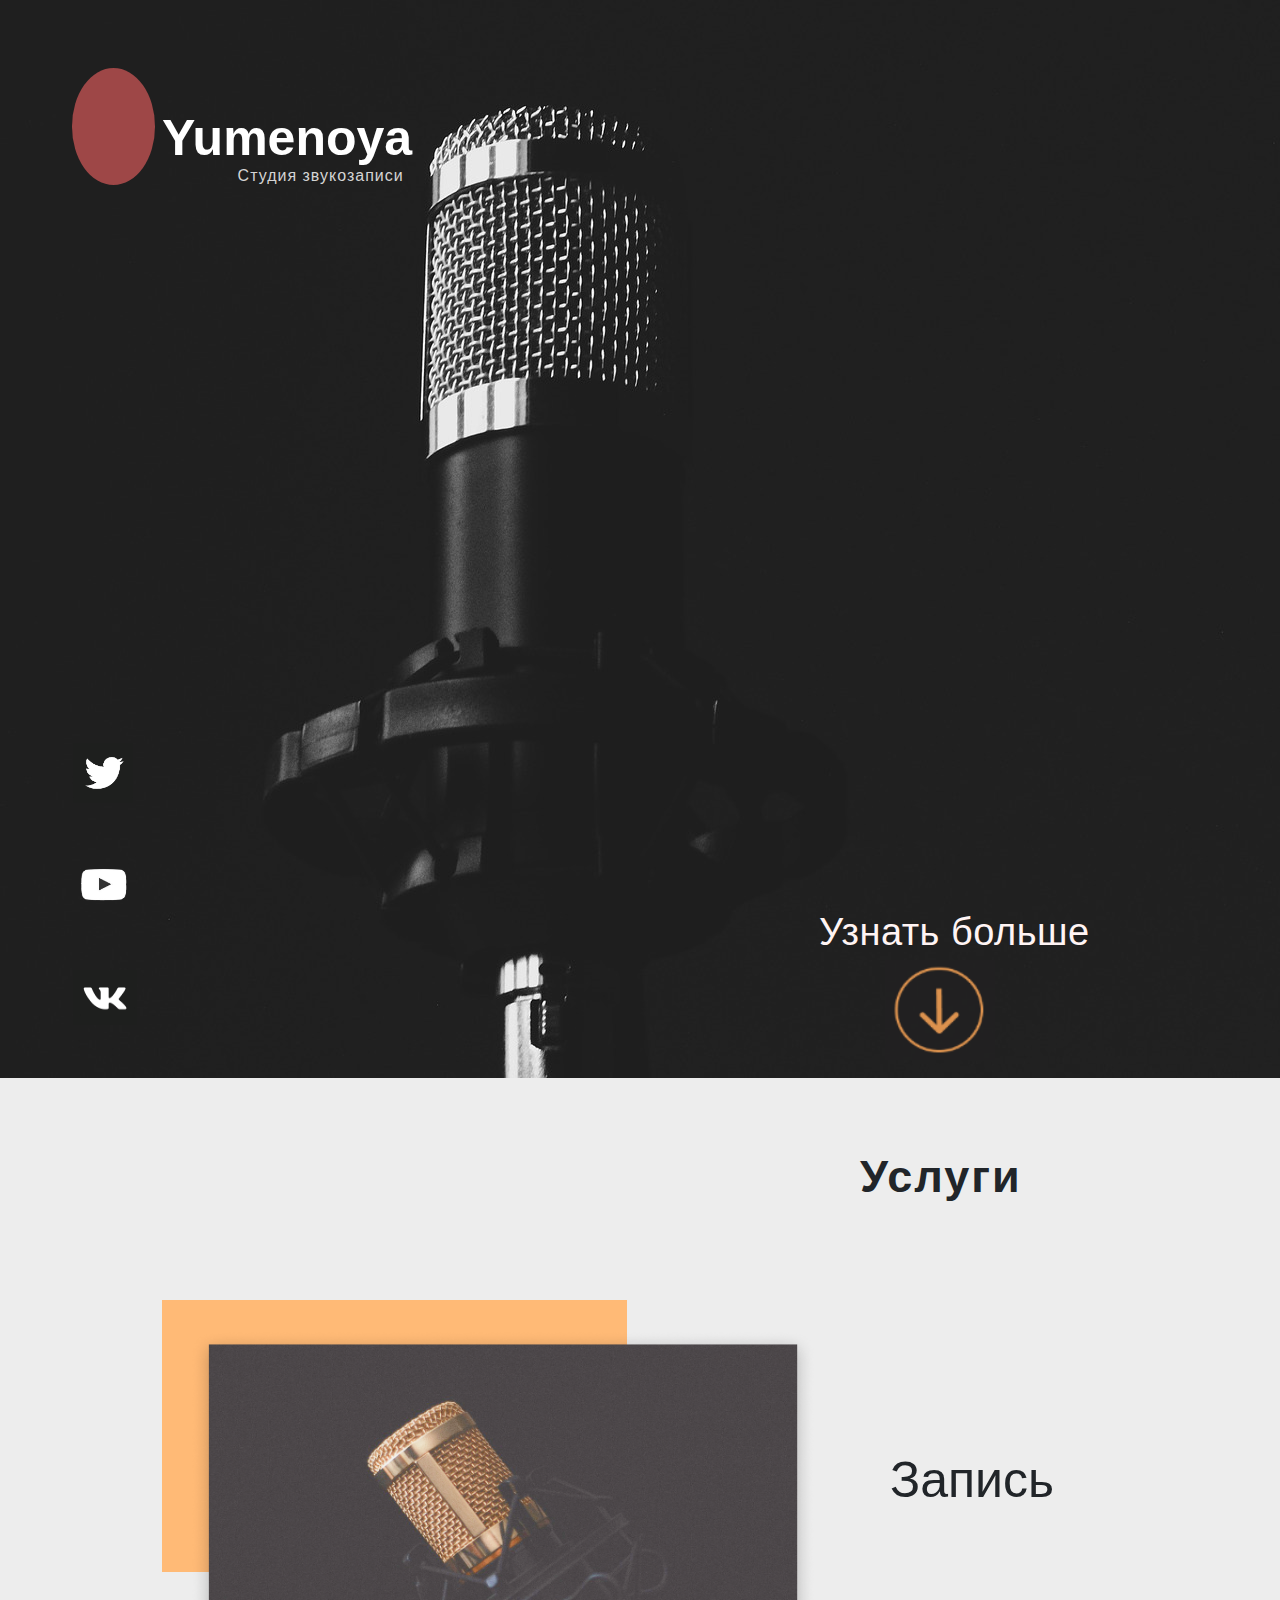
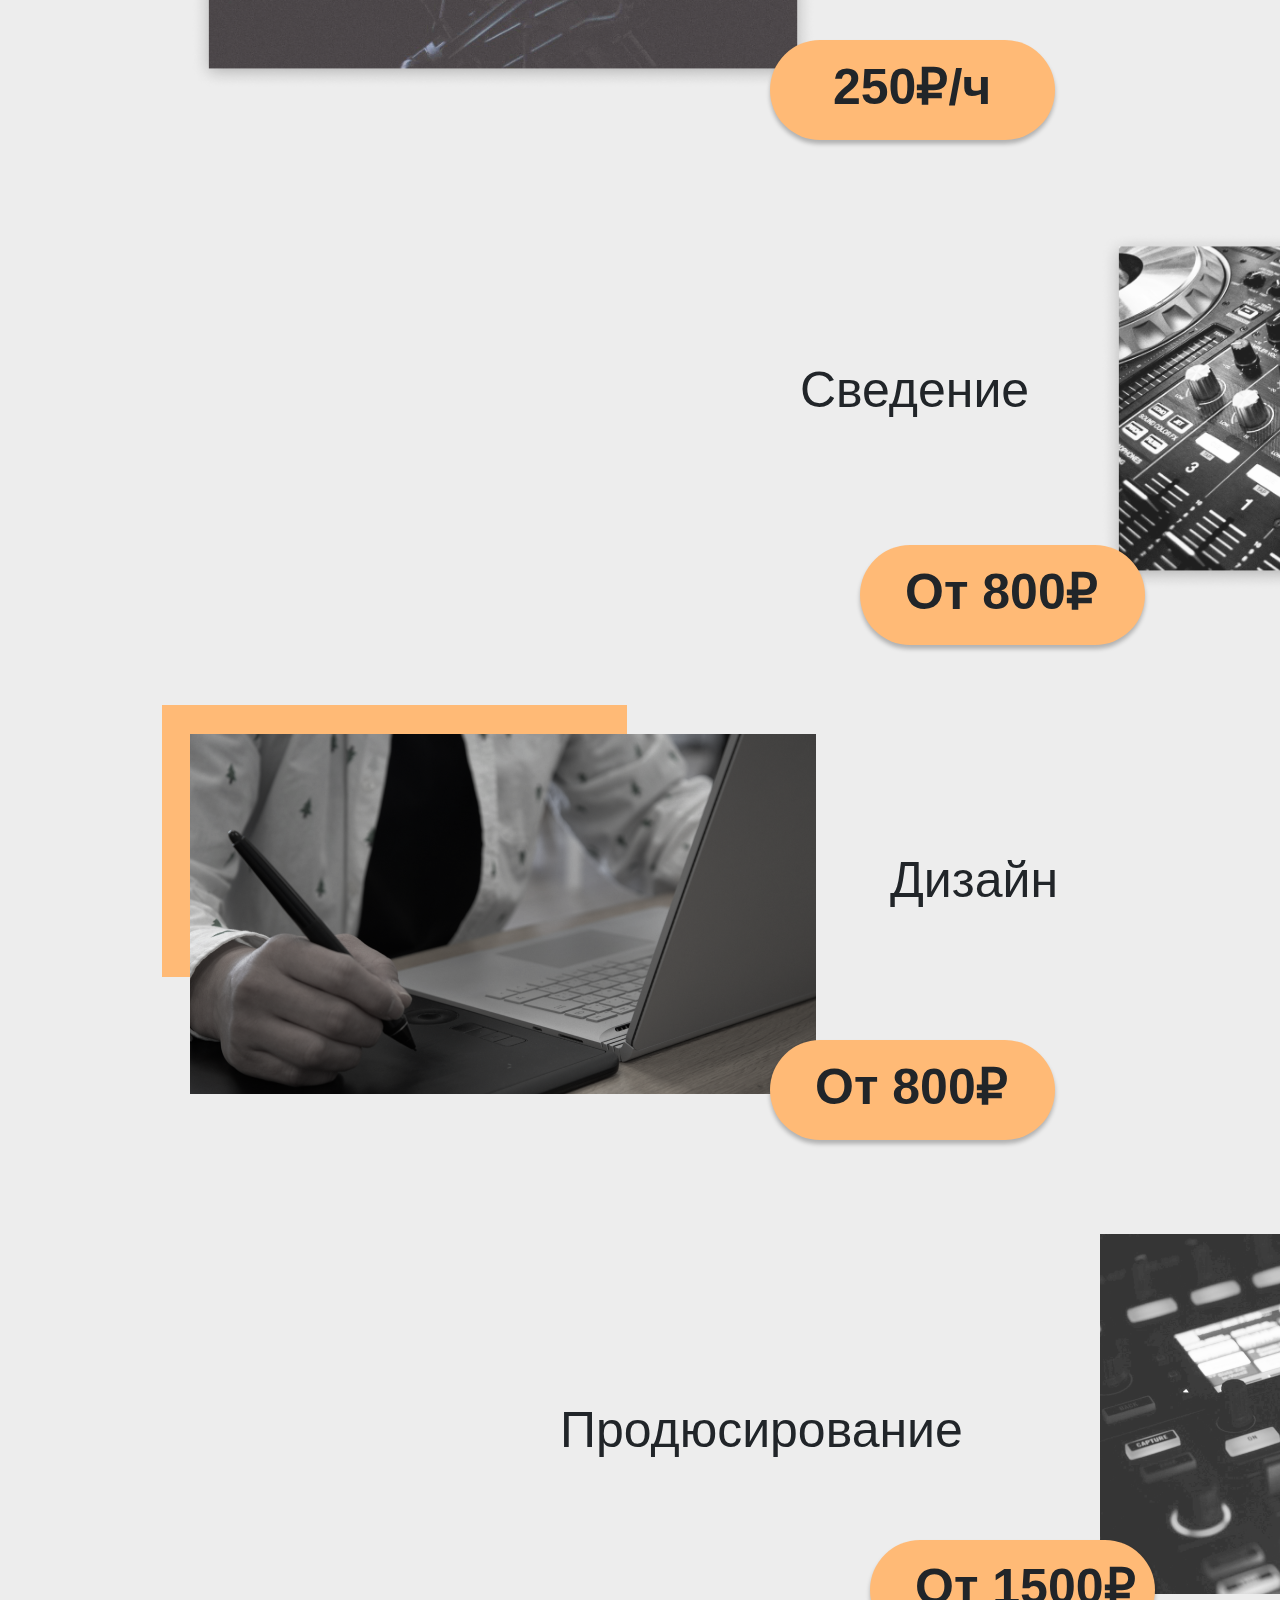
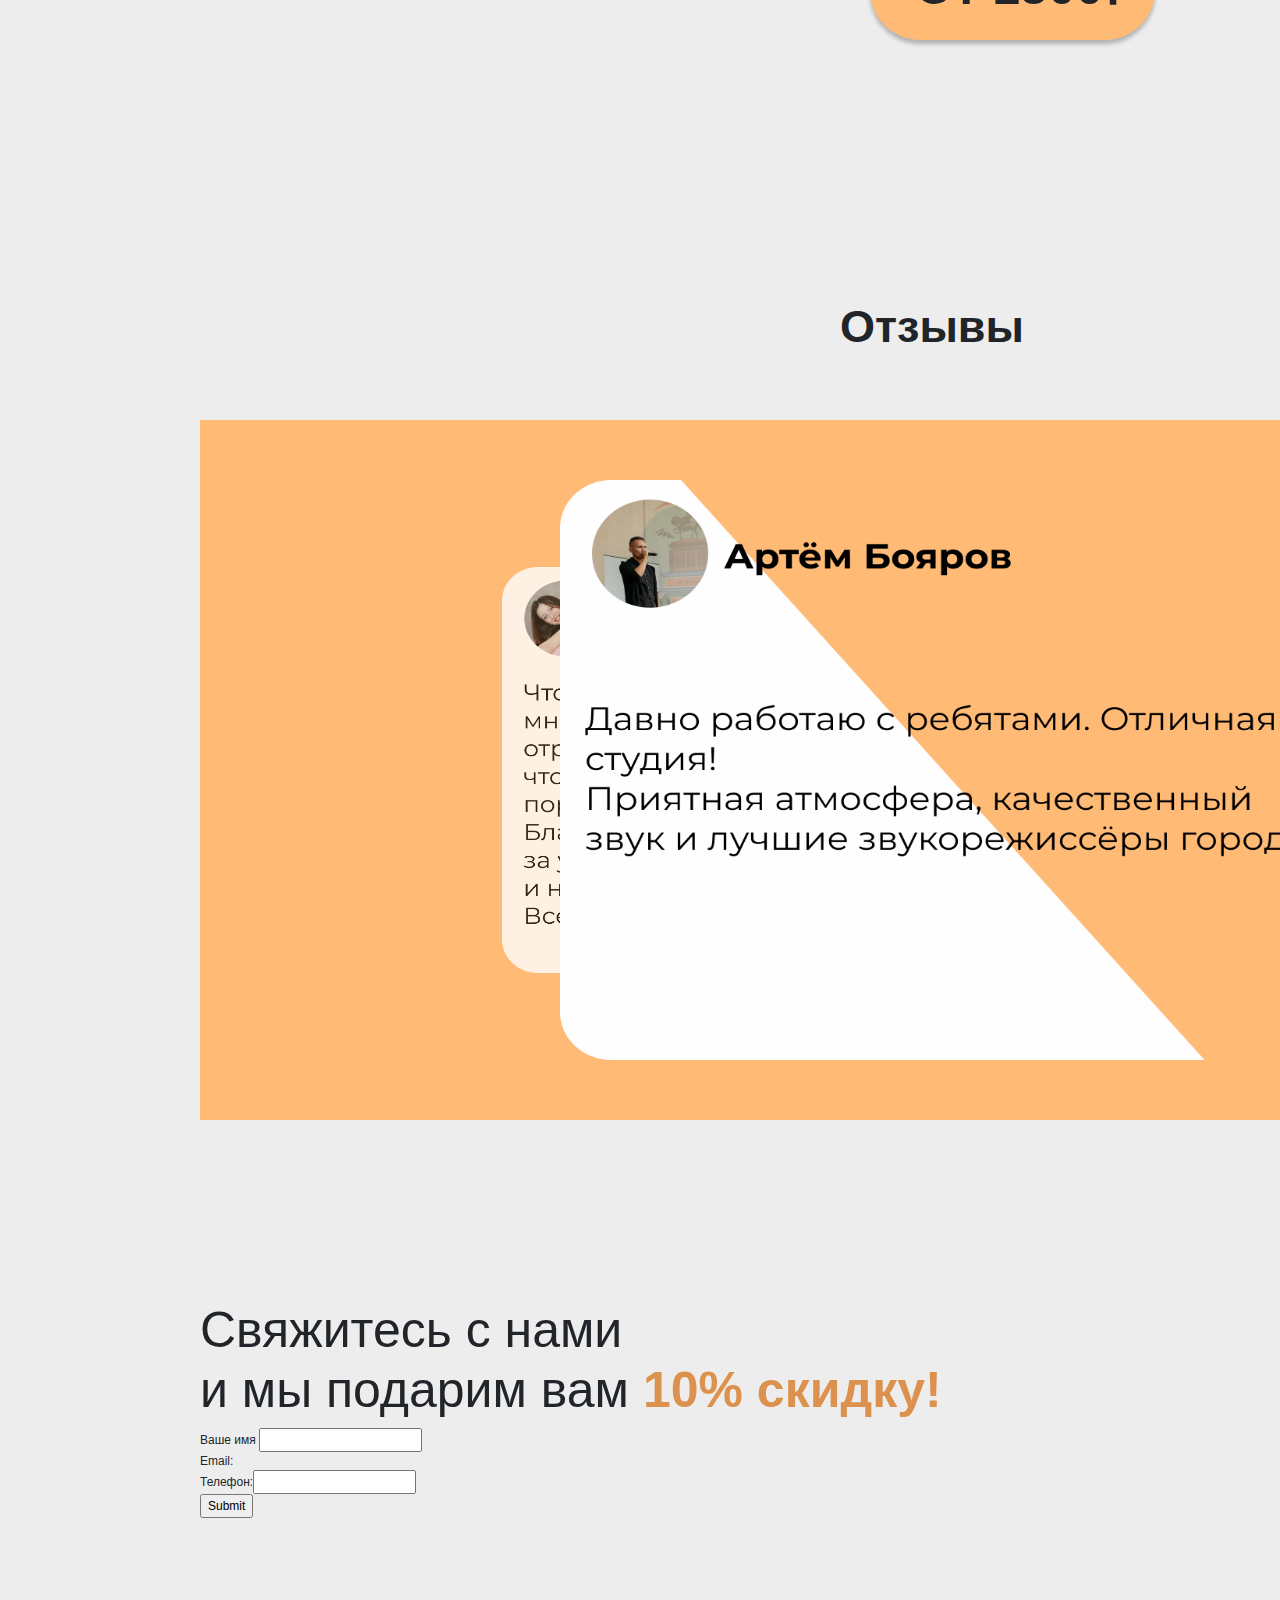
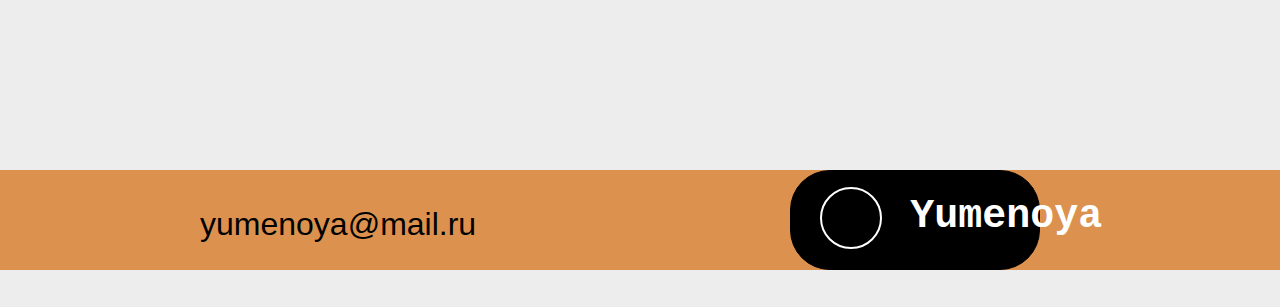
<file: index.html>
<!DOCTYPE html>
<html lang="en">
<head>
	<meta charset="UTF-8">
	<title>Студия</title>
	<link rel="stylesheet" href="css/bootstrap.css">
	<link rel="stylesheet" href="css/style.css">
	    <meta http-equiv="Content-Type" content="text/html; charset=UTF-8" />
    <title>Waterwheel Carousel Demo</title>
    
    <script type="text/javascript" src="http://code.jquery.com/jquery-1.9.1.min.js"></script>
    <script type="text/javascript" src="js/jquery.waterwheelCarousel.js"></script>
    <script type="text/javascript">
      $(document).ready(function () {
        var carousel = $("#carousel").waterwheelCarousel({
          flankingItems: 3,
          movingToCenter: function ($item) {
            $('#callback-output').prepend('movingToCenter: ' + $item.attr('id') + '<br/>');
          },
          movedToCenter: function ($item) {
            $('#callback-output').prepend('movedToCenter: ' + $item.attr('id') + '<br/>');
          },
          movingFromCenter: function ($item) {
            $('#callback-output').prepend('movingFromCenter: ' + $item.attr('id') + '<br/>');
          },
          movedFromCenter: function ($item) {
            $('#callback-output').prepend('movedFromCenter: ' + $item.attr('id') + '<br/>');
          },
          clickedCenter: function ($item) {
            $('#callback-output').prepend('clickedCenter: ' + $item.attr('id') + '<br/>');
          }
        });

        $('#prev').bind('click', function () {
          carousel.prev();
          return false
        });

        $('#next').bind('click', function () {
          carousel.next();
          return false;
        });

        $('#reload').bind('click', function () {
          newOptions = eval("(" + $('#newoptions').val() + ")");
          carousel.reload(newOptions);
          return false;
        });

      });
    </script>

    <style type="text/css">
      body {
  
        font-size:12px;
        background:#ededed;
      }
      
      #carousel {
        width:1500px;
        
        height:700px;
        position:relative;
        clear:both;
        overflow:hidden;
        background:#ffba76;
        left: 200px;
        top: 1700px;
      }
      #carousel img {
        visibility:hidden; /* hide images until carousel can handle them */
        cursor:pointer; /* otherwise it's not as obvious items can be clicked */
      }

      .split-left {
        width:450px;
        float:left;
      }
      .split-right {
        width:400px;
        float:left;
        margin-left:10px;
      }
      #callback-output {
        height:250px;
        overflow:scroll;
      }
      textarea#newoptions {
        width:430px;
      }
      #prev{
        left:480px;
        position: absolute;
        top:3965px;

      }
      #next{
      position: absolute;
      left:1370px;
     top:3965px;
	
    }

    </style>
	
</head>
<body>

<div class="section_main">
	<div class="container1">
		<div class="header">
			<img src="img/shapka.jpg" alt="">

			 <h2 class="logo">
			 	
			 	<strong>
			 		Yumenoya
			 	</strong>
			 	
			 </h2>
			 <div class="circle"></div>
			 <h2 class="logo_min">Студия звукозаписи</h2>
			 <button class ="for-btn">Sign Up </button>
			  <button class ="for-btn2">Log In </button>
			 
			 <h2 class="learn_more">Узнать больше</h2>
			 <img class ="circle2" src="img/узнать больше.png" alt="">
		

		<div class="links">
		<a href="https://twitter.com/galievavia"><img class ="twitter" src="img/твиттер.png" alt=""></a>

	
		<a href="https://www.youtube.com/watch?v=_S7WEVLbQ-Y&feature=emb_logo"><img class ="youtube" src="img/ютуб.jpg" alt=""></a>
	

		<a href="https://vk.com/yumenoyarecords"><img class ="vk" src="img/vk.png" alt="" width="360" height="626"></a>
			
			</div>
		</div>
	

	
		</div> 
		
	</div>
	<div class="uslugi">
		<div class="container2"><h2 class ="service"><strong>Услуги</strong></h2>
		<figure class="kvadratik"></figure>
		<figure class ="foto1"><img src="img/микро_в_услуги.png" width="626" height="360" alt=""></figure>
		</div>
		<h2 class ="rec">Запись</h2>
		<div class="container3">
		<figure class="ramka"><strong class ="value1">250₽/ч</strong></figure>
		<figure class="kvadratik2"></figure>
		<figure class ="foto2"><img src="img/кнопочки.png" width="626" height="360" alt=""></figure>
		<h2 class ="rec2">Сведение</h2>
</div>
<div class="container4">
<h2 class ="rec3">Дизайн</h2>
<figure class="ramka2"><strong class ="value2">От 800₽</strong></figure>
<figure class="kvadratik3"></figure>
		<figure class ="foto3"><img src="img/мужик_с_планшетом.png" width="626" height="360" alt=""></figure>
		<figure class="ramka3"><strong class ="value3">От 800₽</strong></figure>

	</div>
	<div class="container5">
		<h2 class ="rec4">Продюсирование</h2>
		<figure class="ramka4"><strong class ="value3">От 1500₽</strong></figure>
		<figure class="kvadratik4"></figure>
		<figure class ="foto4"><img src="img/кнопочки2.png" width="626" height="360" alt=""></figure>
		
	</div>
	<div class="container6">

		<h2 class ="recommend"><strong>Отзывы</strong></h2>
		    <div id="carousel">
      <a href="#"><img src="img/slider1.png" width="780" height="580" id="item-1" /></a>
      <a href="#"><img src="img/slider2.png" width="780" height="580" id="item-2" /></a>
      <a href="#"><img src="img/slider3.png" width="780" height="580" id="item-3" /></a>
    
    </div>
   


    <br/>

    <div class="split-left">
      
    
    </div>
    <div class="split-right">
     

      </div>
      <div class="lastBlock" >
      	<div class="vizita">
      		<h2 class ="data"><strong>Свяжитесь с нами  <br> и мы подарим вам <color  class ="proc10" style="color:#dc924e">10% скидку!</color></strong><br></h2>
			<form action="send.php" method="post">
				
				Ваше имя <input type="text1" name="first_name" ><br>
				Email: <input type="text2" name="email" required placeholder="Обязательное поле" class ="email"><br>
				Телефон:<input type="text3" name="mobile" cols="30" class ="massage"><br>
				<input type="submit" name="submit" value="Submit">
			</form>
      		<iframe src="https://www.google.com/maps/embed?pb=!1m18!1m12!1m3!1d1124.132257158885!2d85.1566276966132!3d52.51063411287041!2m3!1f0!2f0!3f0!3m2!1i1024!2i768!4f13.1!3m3!1m2!1s0x42c4a983af2e555b%3A0x5ceb23bc08cd96d0!2z0YPQuy4g0JLQsNGB0LjQu9GM0LXQstCwLCAzNSwg0JHQuNC50YHQuiwg0JDQu9GC0LDQudGB0LrQuNC5INC60YDQsNC5LCA2NTkzMTE!5e0!3m2!1sru!2sru!4v1576059626016!5m2!1sru!2sru" width="690" height="450" frameborder="0" style="border:0;" allowfullscreen="" class="map"></iframe>
      		<figure class ="down"></figure>
      		<h2 class ="email">yumenoya@mail.ru</h2>
      		<pre class ="phone"><b>+7 906 969 90 00</b></pre>
      		<figure class="eclipse"></figure>
      			<pre class = "lastlogo"><strong>
			 		Yumenoya
			 	</strong></pre>
			 	<figure class="circle3"></figure>


      		</div>	

      	</div>
      </div>
  </div>
      
		
 

</body>
</html>
</file>
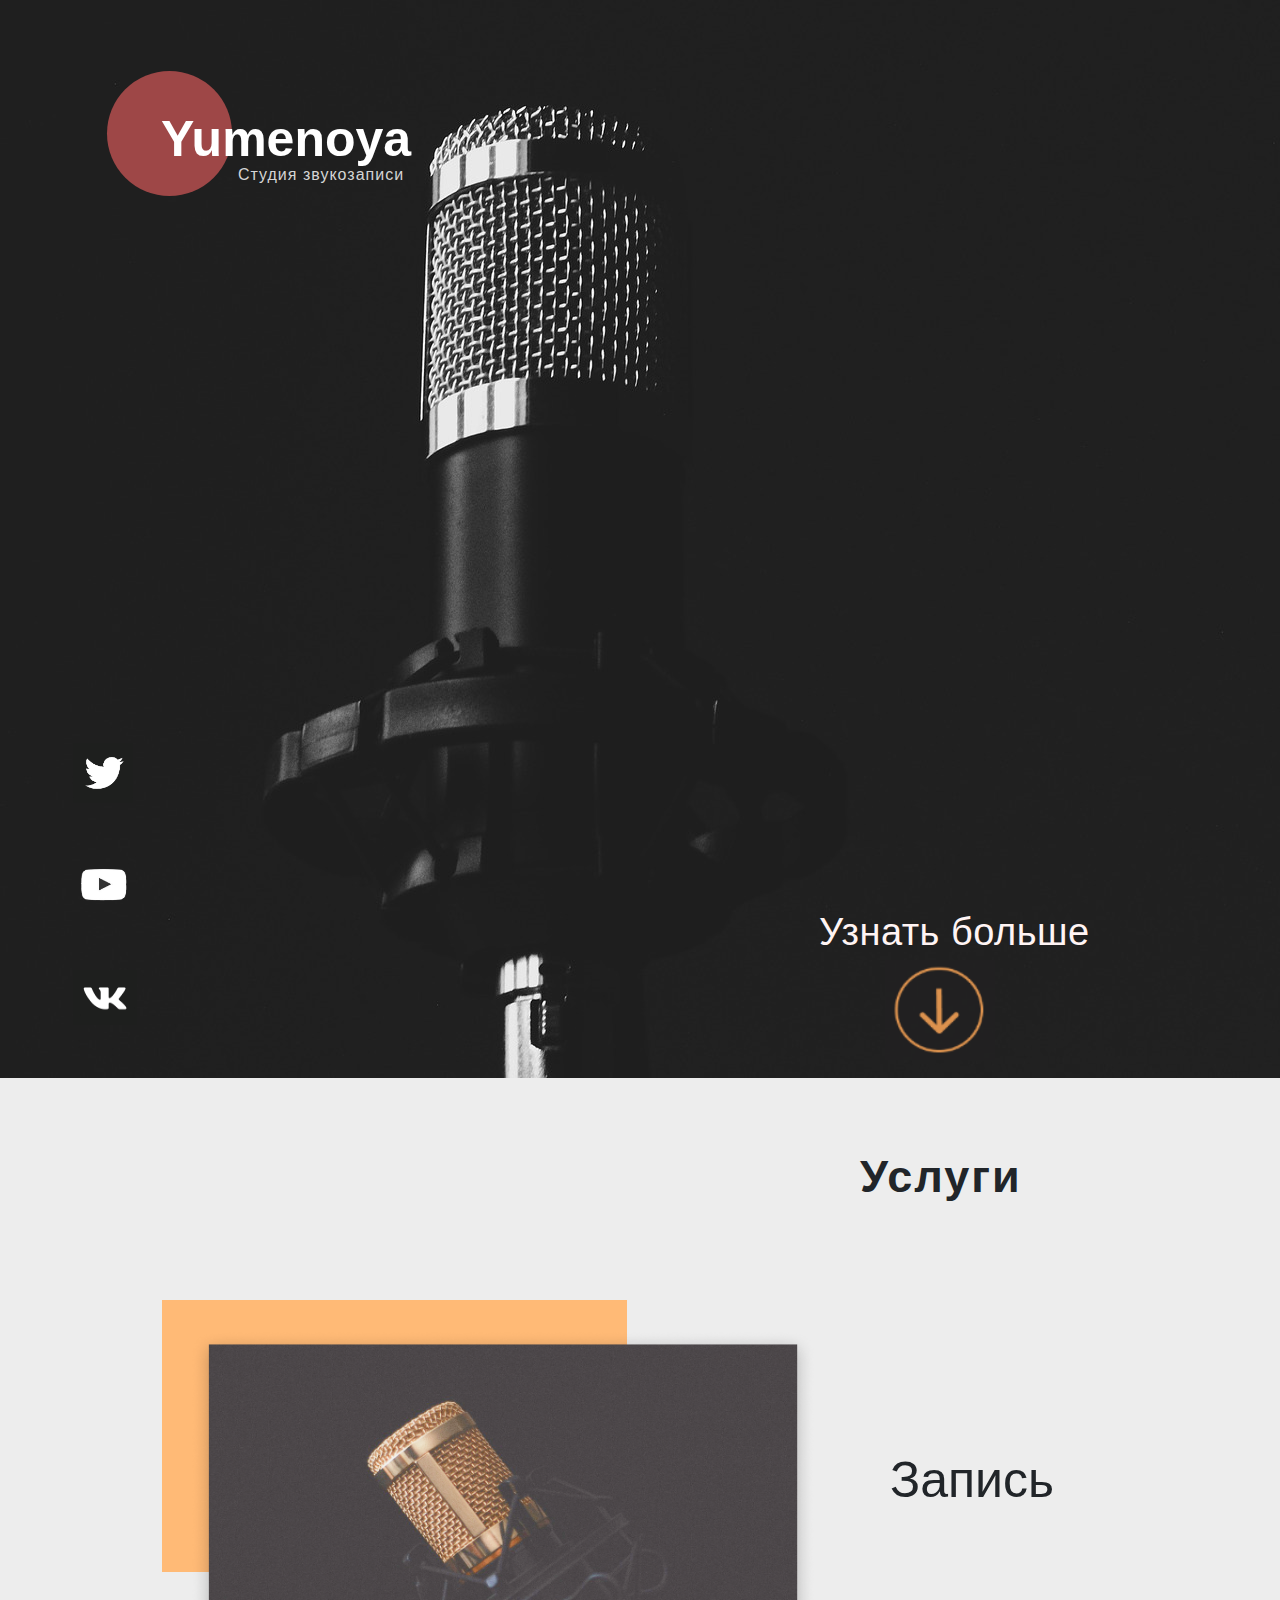
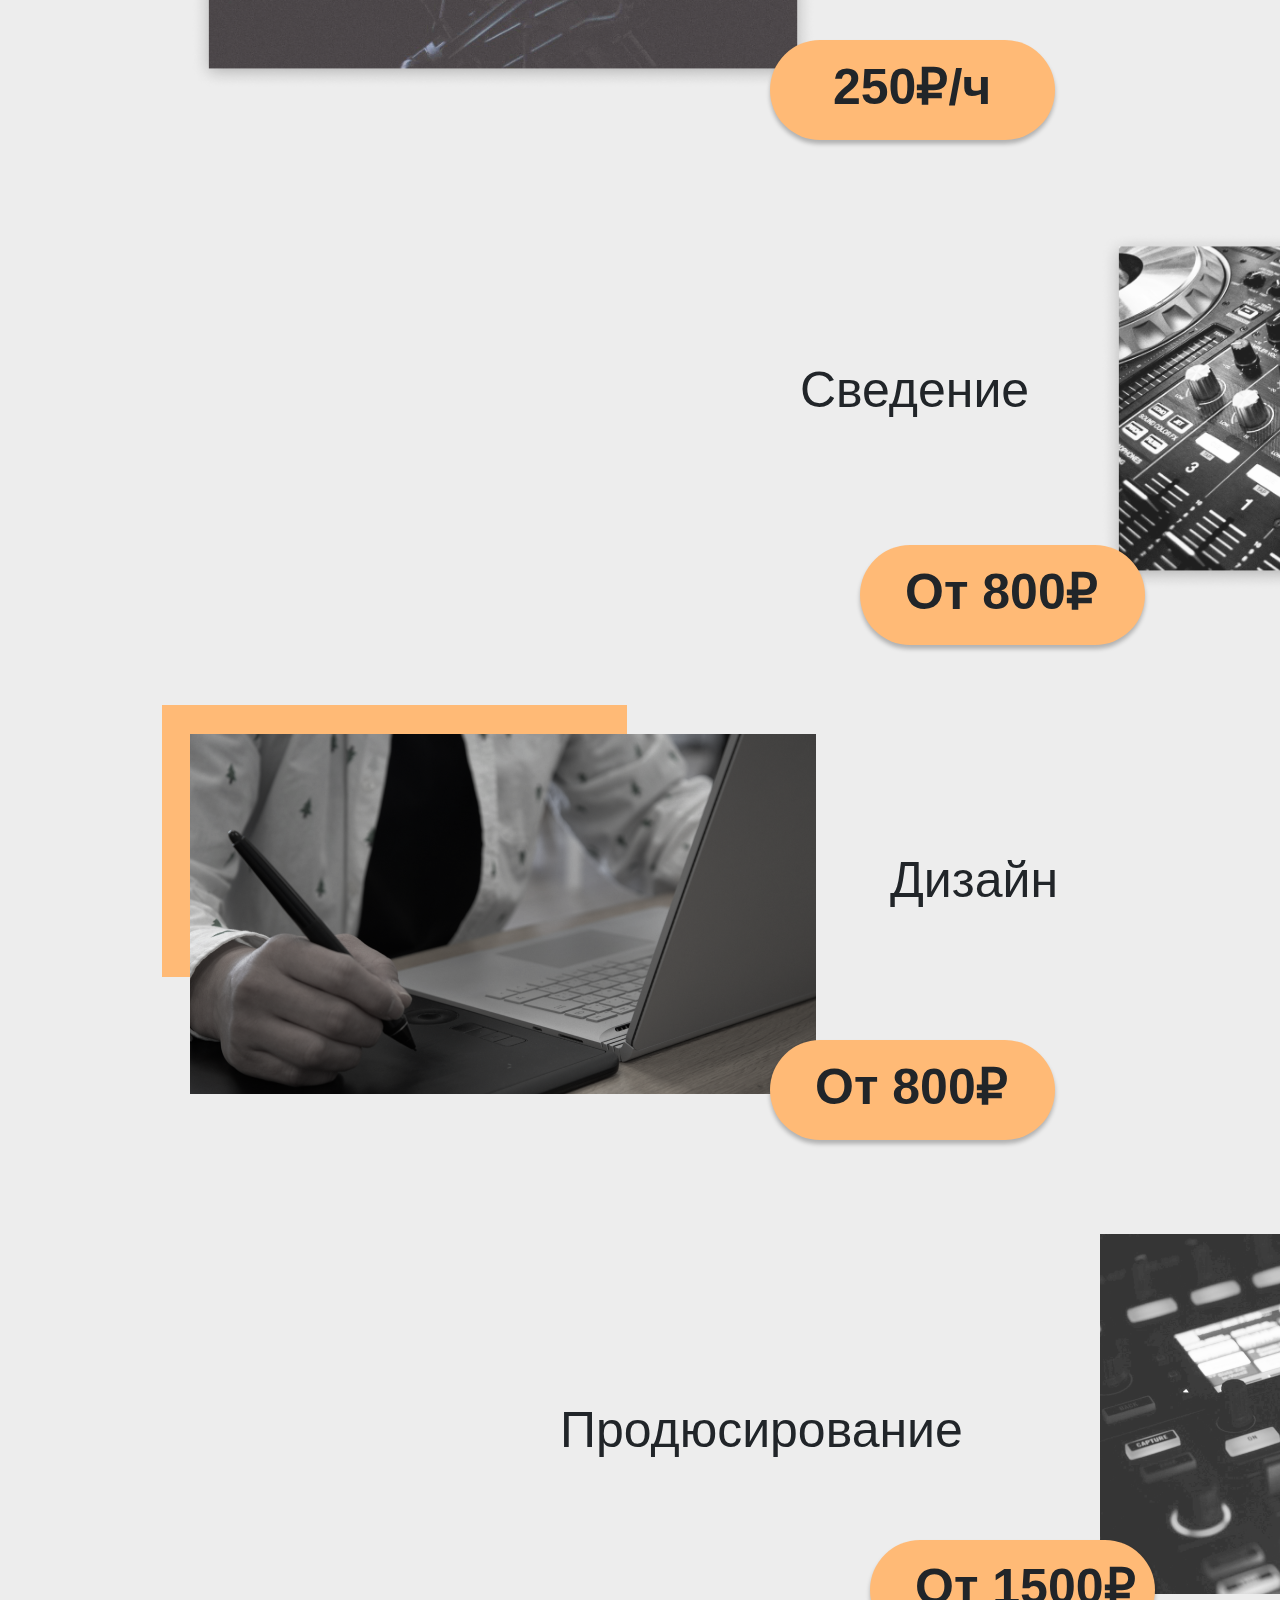
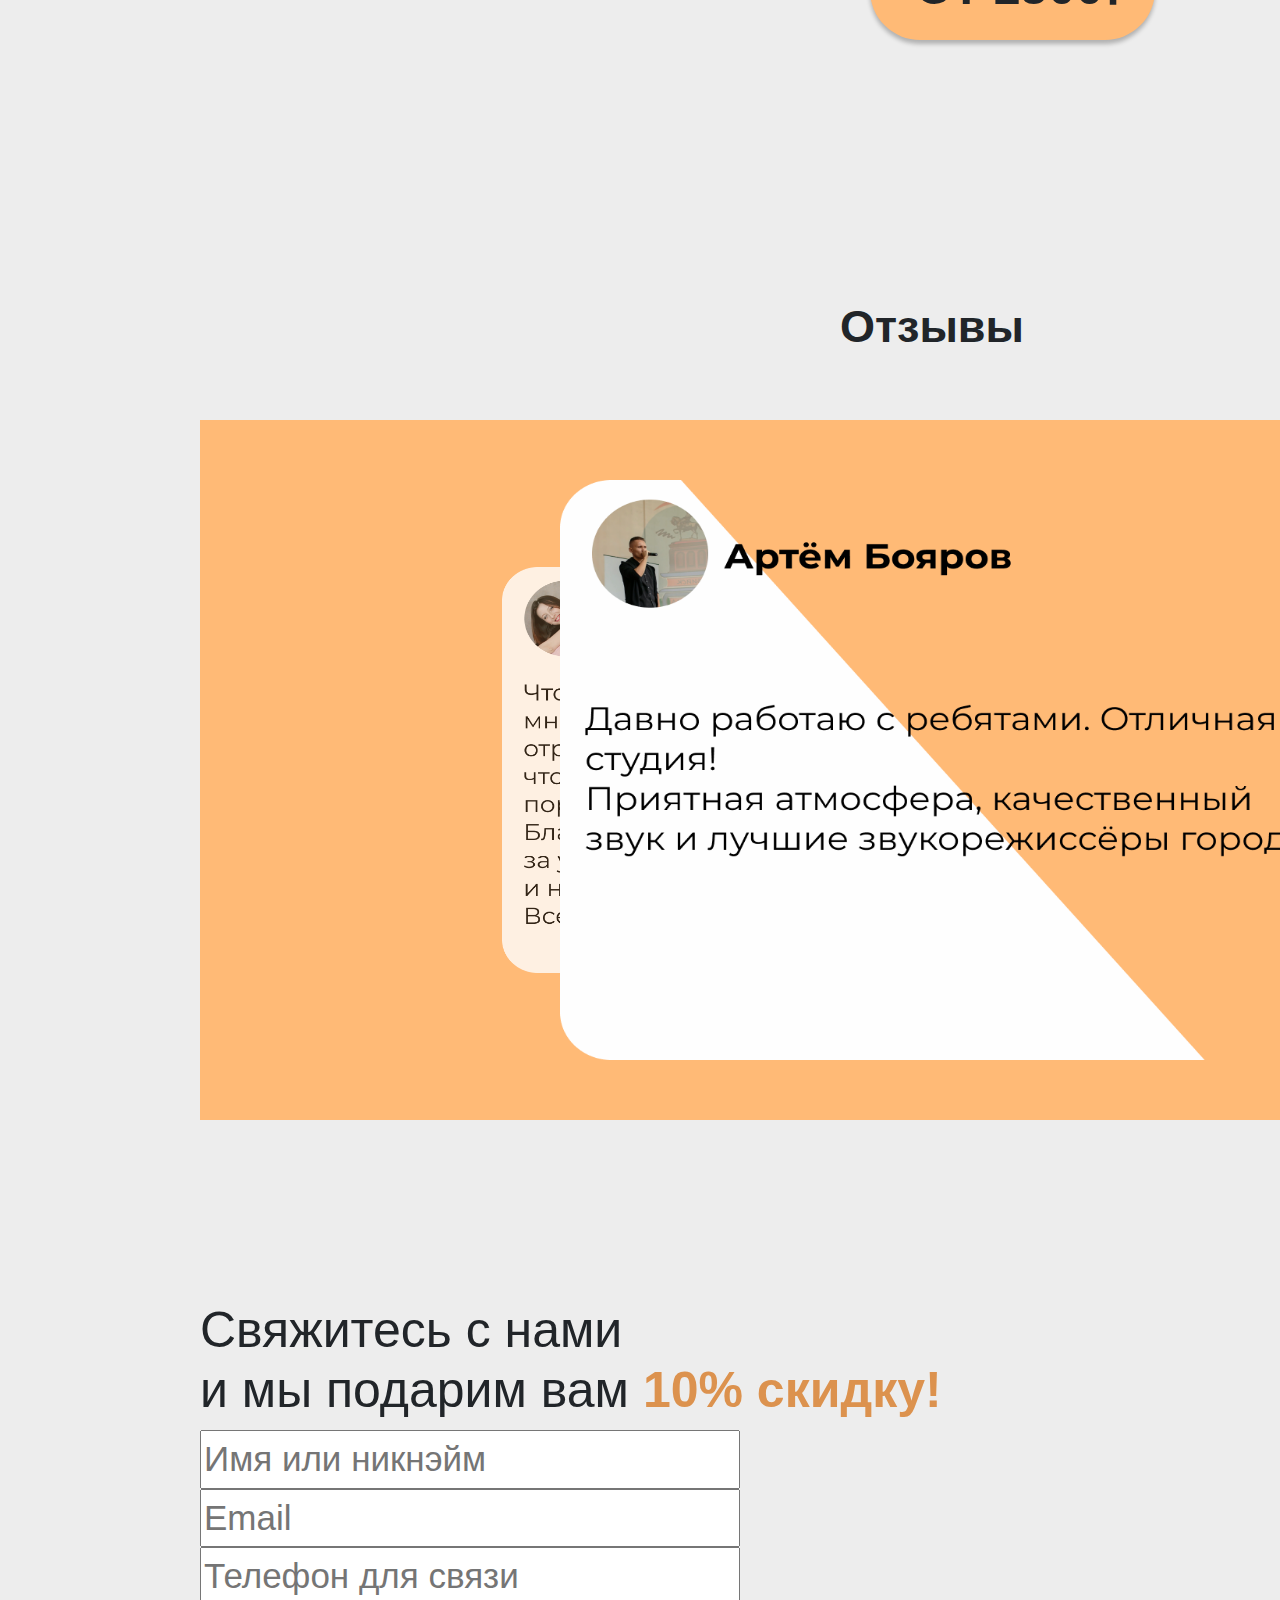
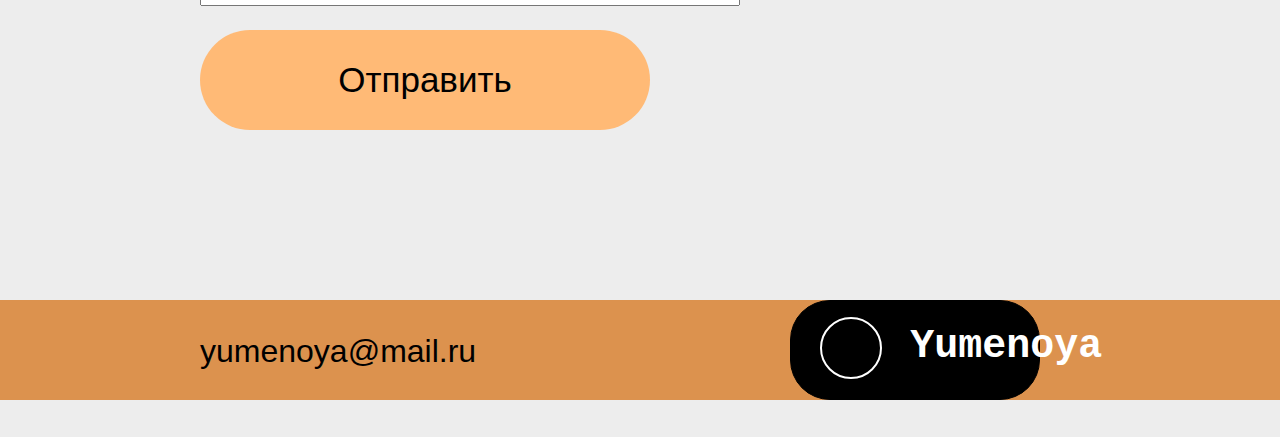
<file: project/index.html>
<!DOCTYPE html>
<html lang="en">
<head>
  <link rel="SHORTCUT ICON" href="img/Group_1_2.png" type="image/x-icon">
	<meta charset="UTF-8">
	<title>Студия</title>
	<link rel="stylesheet" href="css/bootstrap.css">
	<link rel="stylesheet" href="css/style.css">
	    <meta http-equiv="Content-Type" content="text/html; charset=UTF-8" />
    <title>Waterwheel Carousel Demo</title>
   <script src="https://apps.elfsight.com/p/platform.js" defer></script>

    
    <script type="text/javascript" src="http://code.jquery.com/jquery-1.9.1.min.js"></script>
    <script type="text/javascript" src="js/jquery.waterwheelCarousel.js"></script>
    <script type="text/javascript">
      $(document).ready(function () {
        var carousel = $("#carousel").waterwheelCarousel({
          flankingItems: 3,
          movingToCenter: function ($item) {
            $('#callback-output').prepend('movingToCenter: ' + $item.attr('id') + '<br/>');
          },
          movedToCenter: function ($item) {
            $('#callback-output').prepend('movedToCenter: ' + $item.attr('id') + '<br/>');
          },
          movingFromCenter: function ($item) {
            $('#callback-output').prepend('movingFromCenter: ' + $item.attr('id') + '<br/>');
          },
          movedFromCenter: function ($item) {
            $('#callback-output').prepend('movedFromCenter: ' + $item.attr('id') + '<br/>');
          },
          clickedCenter: function ($item) {
            $('#callback-output').prepend('clickedCenter: ' + $item.attr('id') + '<br/>');
          }
        });

        $('#prev').bind('click', function () {
          carousel.prev();
          return false
        });

        $('#next').bind('click', function () {
          carousel.next();
          return false;
        });

        $('#reload').bind('click', function () {
          newOptions = eval("(" + $('#newoptions').val() + ")");
          carousel.reload(newOptions);
          return false;
        });

      });
    </script>

    <style type="text/css">
      body {
  
        font-size:12px;
        background:#ededed;
      }
      
      #carousel {
        width:1500px;
        
        height:700px;
        position:relative;
        clear:both;
        overflow:hidden;
        background:#ffba76;
        left: 200px;
        top: 1700px;
      }
      #carousel img {
        visibility:hidden; /* hide images until carousel can handle them */
        cursor:pointer; /* otherwise it's not as obvious items can be clicked */
      }

      .split-left {
        width:450px;
        float:left;
      }
      .split-right {
        width:400px;
        float:left;
        margin-left:10px;
      }
      #callback-output {
        height:250px;
        overflow:scroll;
      }
      textarea#newoptions {
        width:430px;
      }
      #prev{
        left:480px;
        position: absolute;
        top:3965px;

      }
      #next{
      position: absolute;
      left:1370px;
     top:3965px;
	
    }

    </style>
	
</head>
<body>
<div class="elfsight-app-728b2c75-b206-4b86-88ec-a52fb803e800" style="position: fixed"></div>
<div class="section_main">
	<div class="container1">
		<div class="header">
			<img src="img/shapka.jpg" alt="">

			 <h2 class="logo">
			 	
			 	<strong>
			 		Yumenoya
			 	</strong>
			 	
			 </h2>
			 <div class="circle"></div>
			 <h2 class="logo_min">Студия звукозаписи</h2>
			 
			 
			 <h2 class="learn_more">Узнать больше</h2>
			 <img class ="circle2" src="img/узнать больше.png"  alt="">
		

		<div class="links">
		<a href="https://twitter.com/i/status/1034114861502935040"><img class ="twitter" src="img/твиттер.png" alt=""></a>

	
		<a href="https://www.youtube.com/watch?v=_S7WEVLbQ-Y&feature=emb_logo"><img class ="youtube" src="img/ютуб.jpg" alt=""></a>
	

		<a href="https://vk.com/yumenoyarecords"><img class ="vk" src="img/vk.png" alt="" width="360" height="626"></a>
			
			</div>
		</div>
	

	
		</div> 
		
	</div>
	<div class="uslugi">
		<div class="container2"><h2 class ="service"><strong>Услуги</strong></h2>
		<figure class="kvadratik"></figure>
		<figure class ="foto1"><img src="img/микро_в_услуги.png" width="626" height="360" alt=""></figure>
		</div>
		<h2 class ="rec">Запись</h2>
		<div class="container3">
		<figure class="ramka"><strong class ="value1">250₽/ч</strong></figure>
		<figure class="kvadratik2"></figure>
		<figure class ="foto2"><img src="img/кнопочки.png" width="626" height="360" alt=""></figure>
		<h2 class ="rec2">Сведение</h2>
</div>
<div class="container4">
<h2 class ="rec3">Дизайн</h2>
<figure class="ramka2"><strong class ="value2">От 800₽</strong></figure>
<figure class="kvadratik3"></figure>
		<figure class ="foto3"><img src="img/мужик_с_планшетом.png" width="626" height="360" alt=""></figure>
		<figure class="ramka3"><strong class ="value3">От 800₽</strong></figure>

	</div>
	<div class="container5">
		<h2 class ="rec4">Продюсирование</h2>
		<figure class="ramka4"><strong class ="value3">От 1500₽</strong></figure>
		<figure class="kvadratik4"></figure>
		<figure class ="foto4"><img src="img/кнопочки2.png" width="626" height="360" alt=""></figure>
		
	</div>
	<div class="container6">

		<h2 class ="recommend"><strong>Отзывы</strong></h2>
		    <div id="carousel">
      <a href="#"><img src="img/slider1.png" width="780" height="580" id="item-1" /></a>
      <a href="#"><img src="img/slider2.png" width="780" height="580" id="item-2" /></a>
      <a href="#"><img src="img/slider3.png" width="780" height="580" id="item-3" /></a>
    
    </div>
   


    <br/>

    <div class="split-left">
      
    
    </div>
    <div class="split-right">
     

      </div>  
      <div class="lastBlock" >
      	<div class="vizita">
      		<h2 class ="data"><strong>Свяжитесь с нами  <br> и мы подарим вам <color  class ="proc10" style="color:#dc924e">10% скидку!</color></strong><br></h2>
          
      		<div class="text">
            <form action="send.php" method="post">
      		<input type="text1" name="first_name" placeholder ="Имя или никнэйм" size="24" >
      		<input type="text2"  name="email" required placeholder="Email" size="24" >
      		<input type="text3"  name="message" required placeholder="Телефон для связи" size="24" >
      		<input type="submit" name="submit" class ="for-btn1" value="Отправить">
            </form>
      		<iframe src="https://www.google.com/maps/embed?pb=!1m18!1m12!1m3!1d1124.132257158885!2d85.1566276966132!3d52.51063411287041!2m3!1f0!2f0!3f0!3m2!1i1024!2i768!4f13.1!3m3!1m2!1s0x42c4a983af2e555b%3A0x5ceb23bc08cd96d0!2z0YPQuy4g0JLQsNGB0LjQu9GM0LXQstCwLCAzNSwg0JHQuNC50YHQuiwg0JDQu9GC0LDQudGB0LrQuNC5INC60YDQsNC5LCA2NTkzMTE!5e0!3m2!1sru!2sru!4v1576059626016!5m2!1sru!2sru" width="690" height="450" frameborder="0" style="border:0;" allowfullscreen="" class="map"></iframe>
      		<figure class ="down"></figure>
      		<h2 class ="email">yumenoya@mail.ru</h2>
      		<pre class ="phone"><b>+7 906 969 90 00</b></pre>
      		<figure class="eclipse"></figure>
      			<pre class = "lastlogo"><strong>
  			 		Yumenoya
  			 	</strong></pre>
  			 	<figure class="circle3"></figure>


      		</div>	

      	</div>
      </div>
  </div>
      
		
 

</body>
</html>
</file>
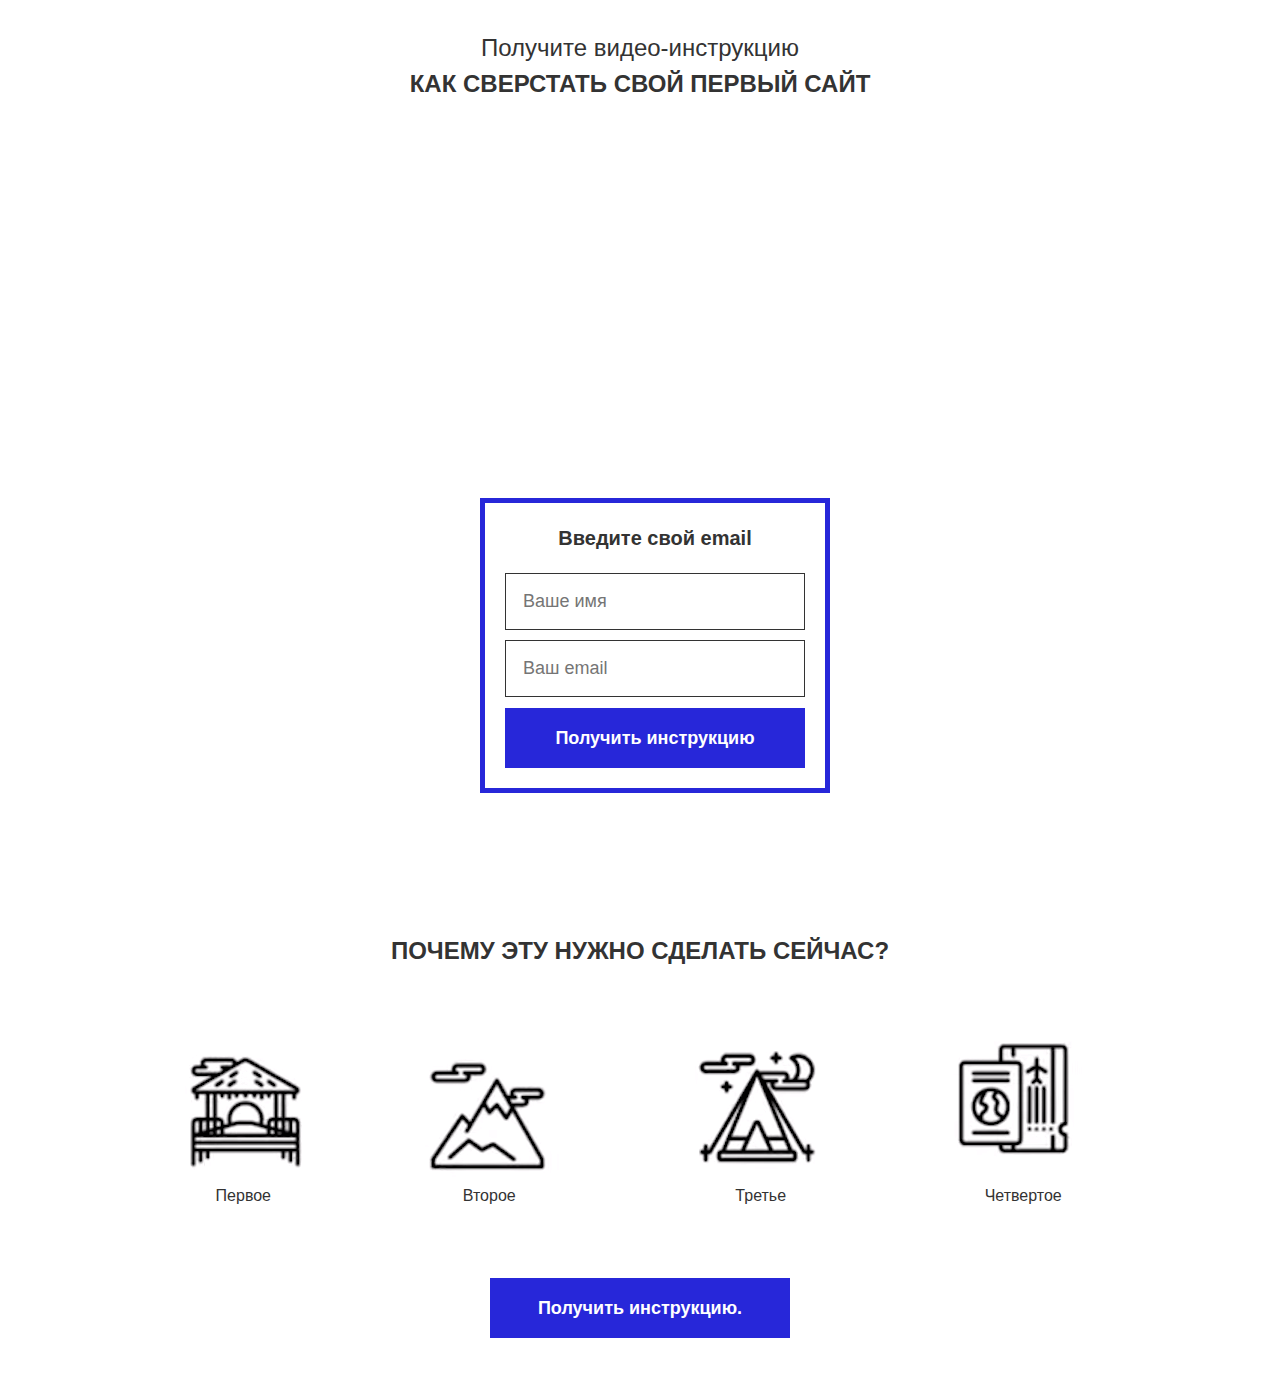
<file: verstka/index.html>
<!DOCTYPE html>
<html lang="en">
<head>
	<meta charset="UTF-8">
	<title>Мой первый проект.</title>
	<link rel="stylesheet" href="css/reset.css">
	<link rel="stylesheet" href="css/style.css">
</head>
<body>
	<div class="section">
		<h1 class="header"><span>Получите видео-инструкцию</span><strong>Как сверстать свой первый сайт</strong></h1>
		 <div class="main">
		   <div class="video">
			<iframe width="560" height="309" src="https://www.youtube.com/embed/8KIh_eyy2Lo" frameborder="0" allowfullscreen></iframe>
		</div>
		<div class="form">
			<p class="form-header">Введите свой email</p>
			<form action="#">
				<input type="text" placeholder="Ваше имя">
				<input type="text" placeholder="Ваш email">
				<button class ="for-btn">Получить инструкцию </button>
			</form>
			
		</div>
	</div>
</div>	
<div class="section">
	<h2 class="feature-header">
		Почему эту нужно сделать сейчас?
	</h2>
	<div class="feature">
	<div class="col">
				<img src="img/0.1.png" alt="Первая">
				<p>Первое</p>
			</div>
			<div class="col">
				<img src="img/0.2.png" alt="Вторая">
				<p>Второе</p>
			</div>
			<div class="col">
				<img src="img/0.3.png" alt="Третья">
				<p>Третье</p>
			</div>
			<div class="col">
				<img src="img/0.4.png" alt="Четвертая">
				<p>Четвертое</p>
			</div>		
	</div>
	<button class="feature-btn">Получить инструкцию.</button>
</div>	
</body>
</html>
</file>
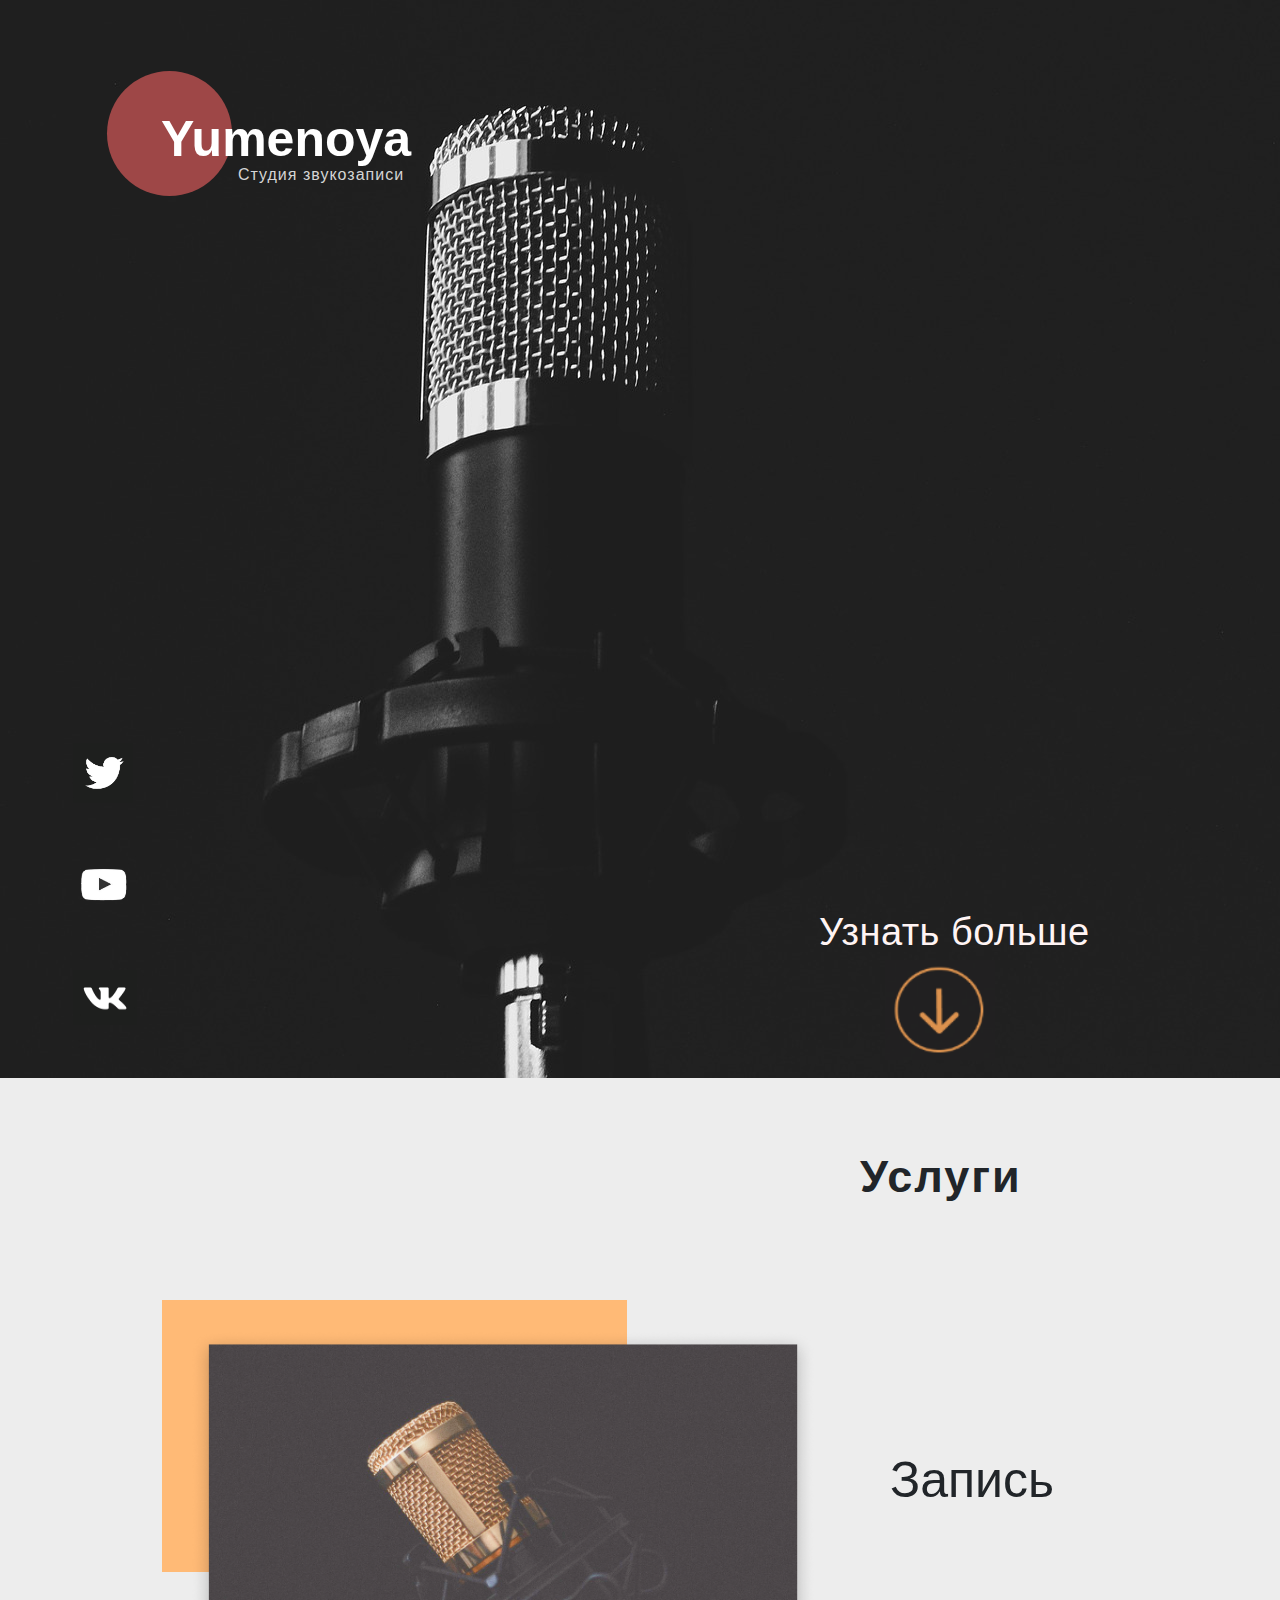
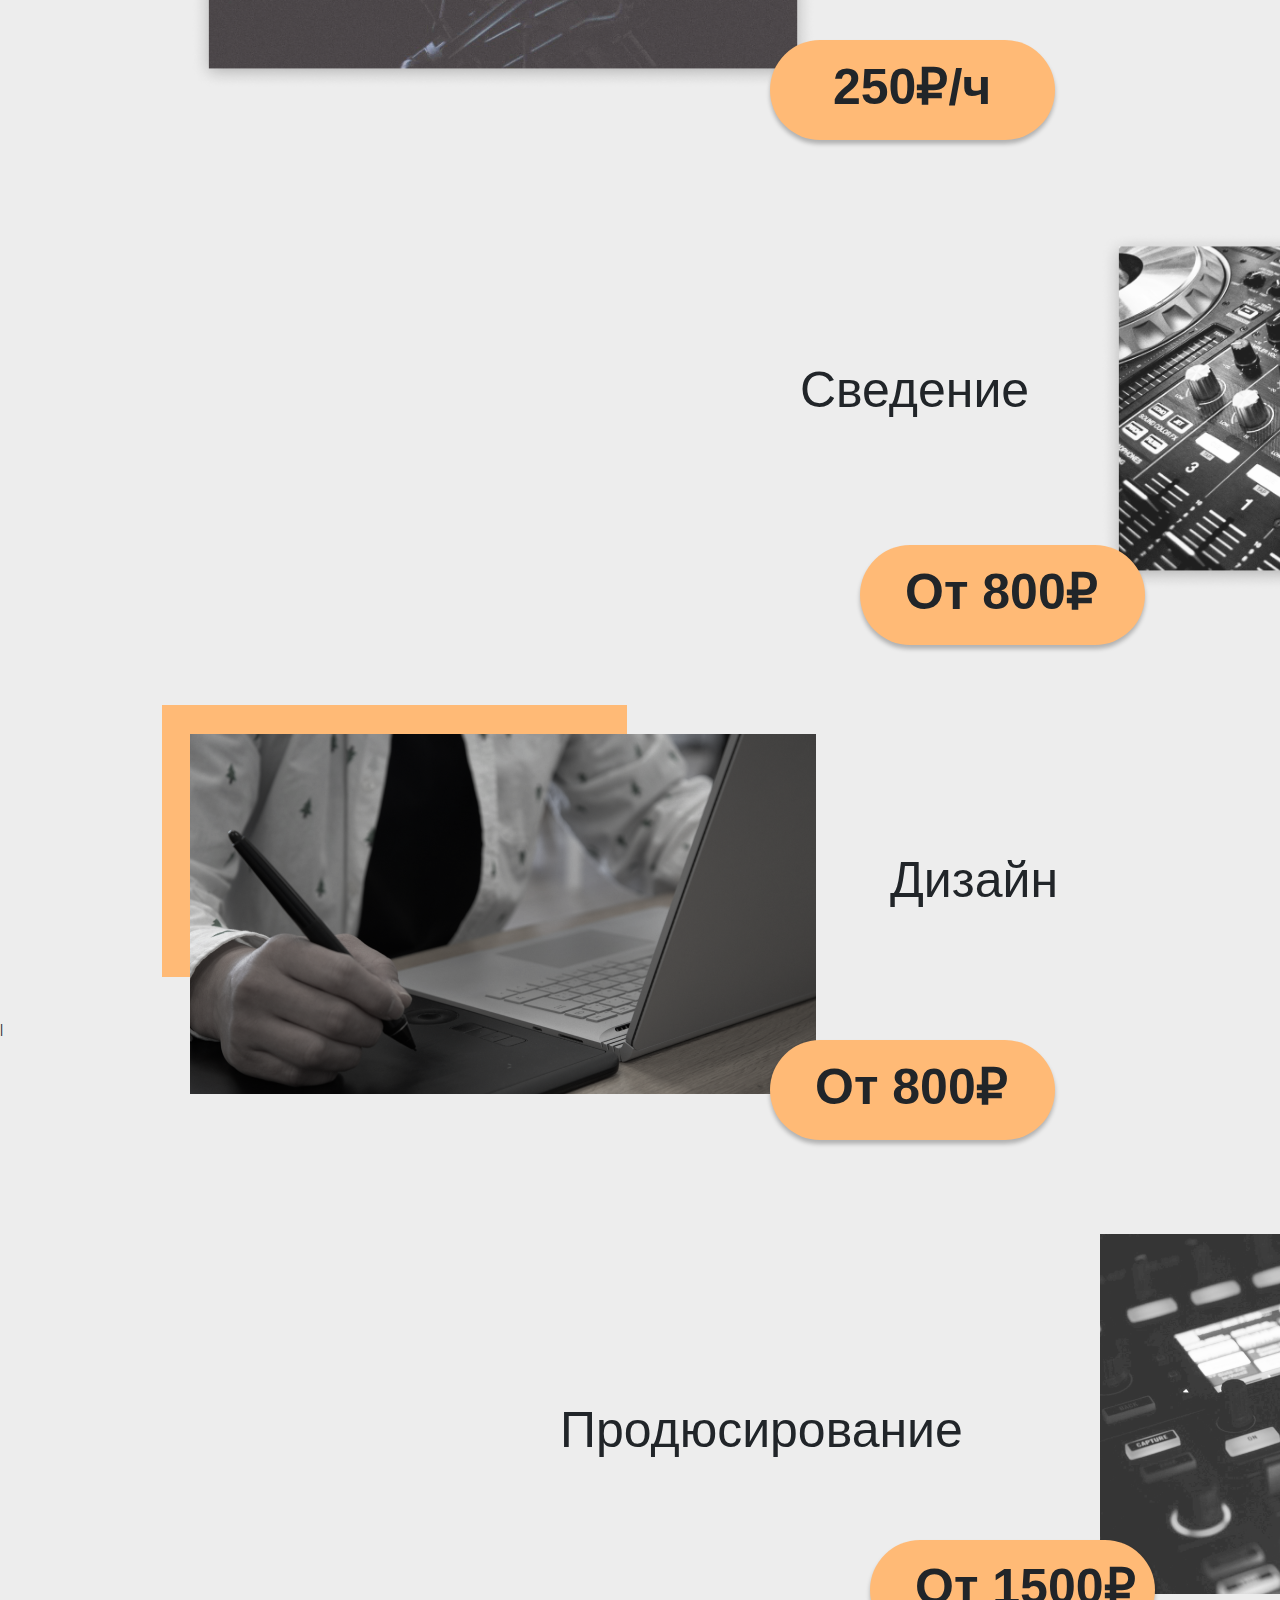
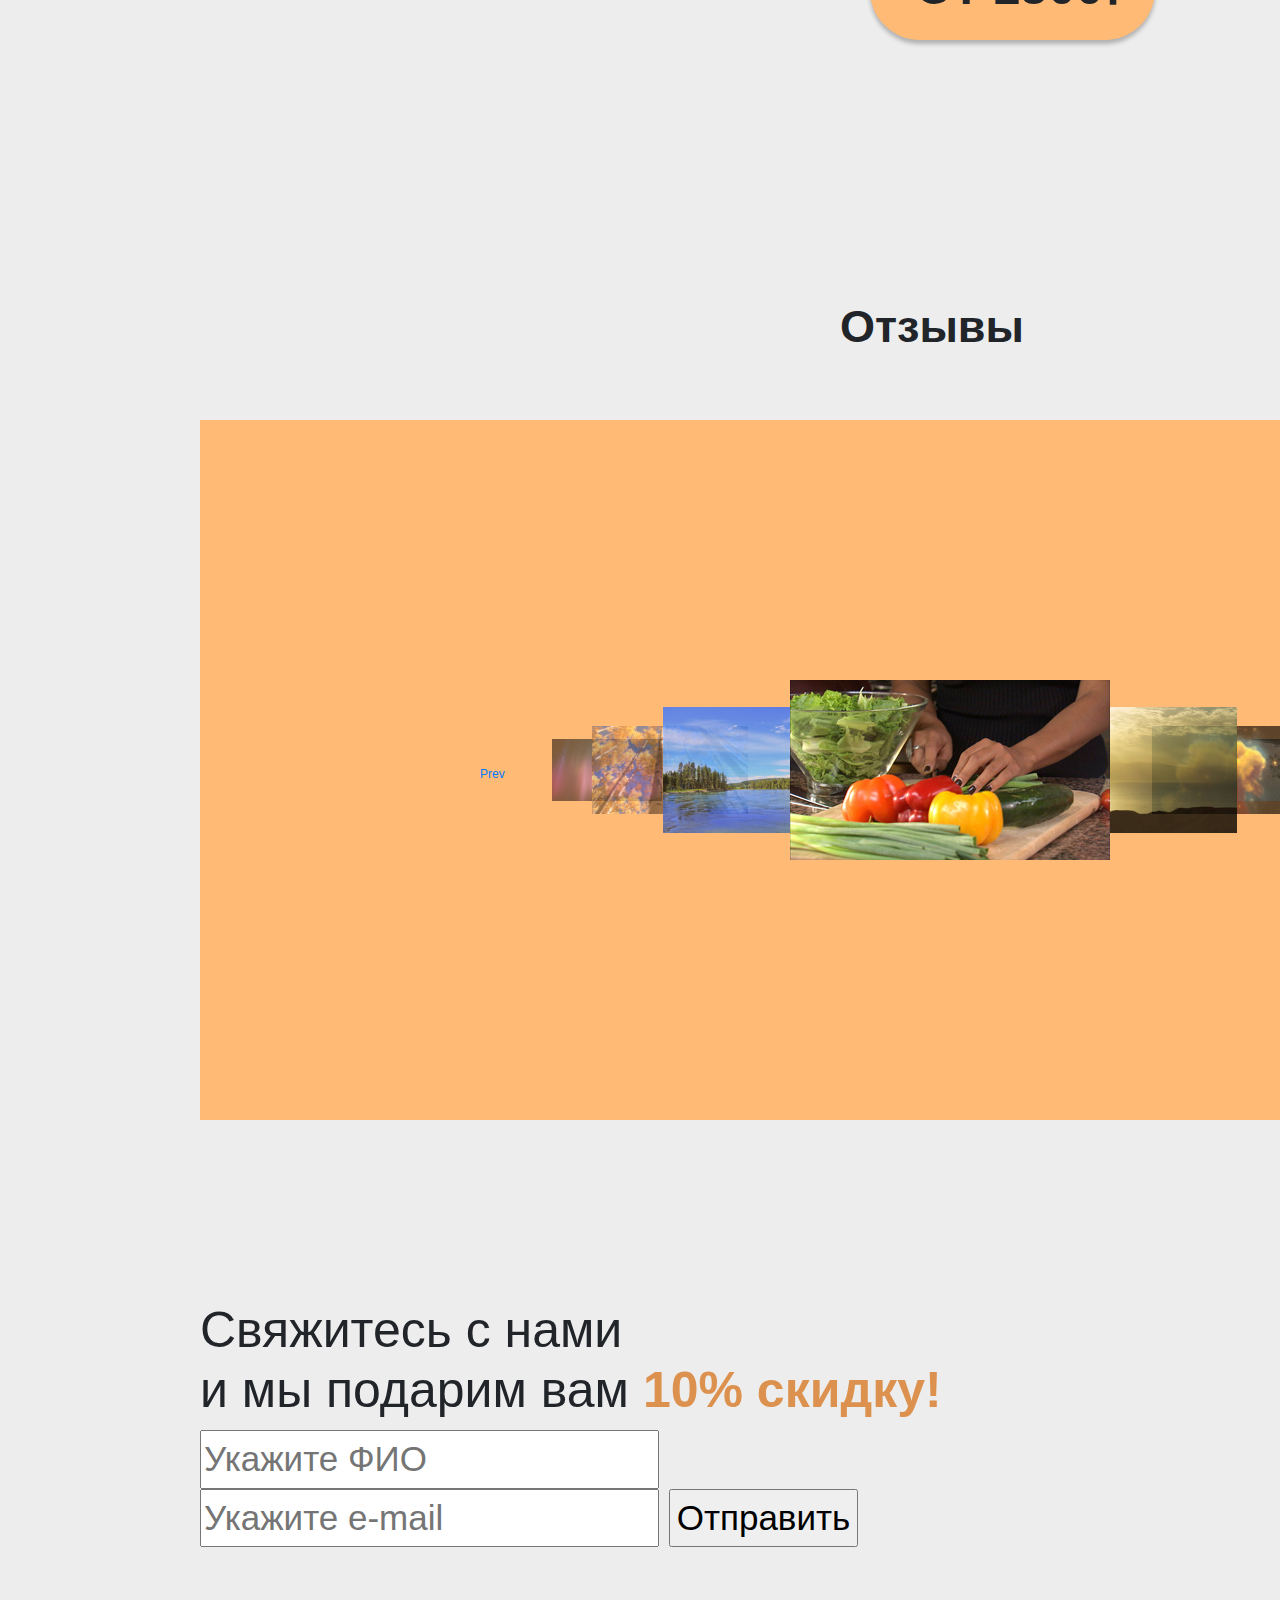
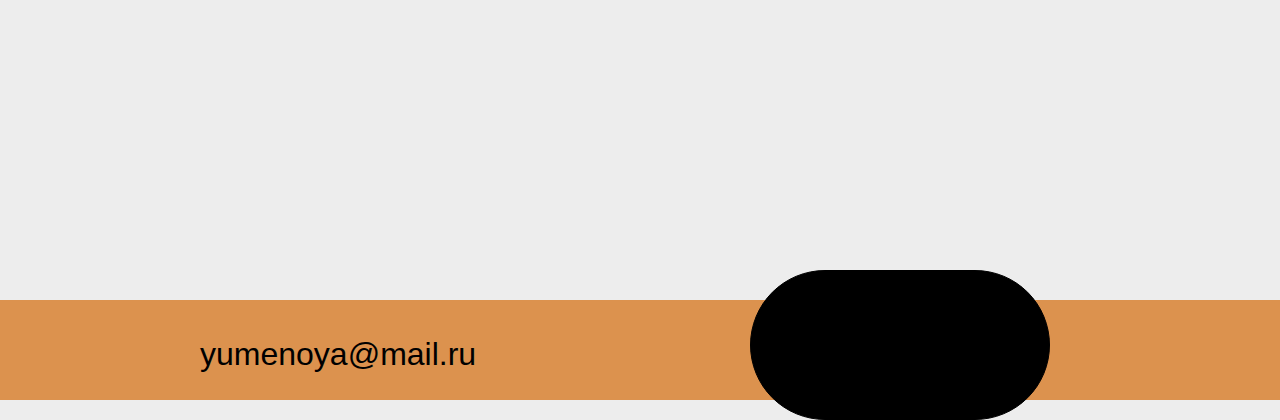
<file: Отправка формы на серв/index.html>
<!DOCTYPE html>
<html lang="en">
<head>
	<meta charset="UTF-8">
	<title>Студия</title>
	<link rel="stylesheet" href="css/bootstrap.css">
	<link rel="stylesheet" href="css/style.css">
	    <meta http-equiv="Content-Type" content="text/html; charset=UTF-8" />
    <title>Waterwheel Carousel Demo</title>
    
    <script type="text/javascript" src="http://code.jquery.com/jquery-1.9.1.min.js"></script>
    <script type="text/javascript" src="js/jquery.waterwheelCarousel.js"></script>
    <script type="text/javascript">
      $(document).ready(function () {
        var carousel = $("#carousel").waterwheelCarousel({
          flankingItems: 3,
          movingToCenter: function ($item) {
            $('#callback-output').prepend('movingToCenter: ' + $item.attr('id') + '<br/>');
          },
          movedToCenter: function ($item) {
            $('#callback-output').prepend('movedToCenter: ' + $item.attr('id') + '<br/>');
          },
          movingFromCenter: function ($item) {
            $('#callback-output').prepend('movingFromCenter: ' + $item.attr('id') + '<br/>');
          },
          movedFromCenter: function ($item) {
            $('#callback-output').prepend('movedFromCenter: ' + $item.attr('id') + '<br/>');
          },
          clickedCenter: function ($item) {
            $('#callback-output').prepend('clickedCenter: ' + $item.attr('id') + '<br/>');
          }
        });

        $('#prev').bind('click', function () {
          carousel.prev();
          return false
        });

        $('#next').bind('click', function () {
          carousel.next();
          return false;
        });

        $('#reload').bind('click', function () {
          newOptions = eval("(" + $('#newoptions').val() + ")");
          carousel.reload(newOptions);
          return false;
        });

      });
    </script>

    <style type="text/css">
      body {
  
        font-size:12px;
        background:#ededed;
      }
      
      #carousel {
        width:1500px;
        
        height:700px;
        position:relative;
        clear:both;
        overflow:hidden;
        background:#ffba76;
        left: 200px;
        top: 1700px;
      }
      #carousel img {
        visibility:hidden; /* hide images until carousel can handle them */
        cursor:pointer; /* otherwise it's not as obvious items can be clicked */
      }

      .split-left {
        width:450px;
        float:left;
      }
      .split-right {
        width:400px;
        float:left;
        margin-left:10px;
      }
      #callback-output {
        height:250px;
        overflow:scroll;
      }
      textarea#newoptions {
        width:430px;
      }
      #prev{
        left:480px;
        position: absolute;
        top:3965px;

      }
      #next{
      position: absolute;
      left:1370px;
     top:3965px;
	
    }

    </style>
	
</head>
<body>

<div class="section_main">
	<div class="container1">
		<div class="header">
			<img src="img/shapka.jpg" alt="">

			 <h2 class="logo">
			 	
			 	<strong>
			 		Yumenoya
			 	</strong>
			 	
			 </h2>
			 <div class="circle"></div>
			 <h2 class="logo_min">Студия звукозаписи</h2>
			 <button class ="for-btn">Sign Up </button>
			  <button class ="for-btn2">Log In </button>
			 
			 <h2 class="learn_more">Узнать больше</h2>
			 <img class ="circle2" src="img/узнать больше.png" alt="">
		

		<div class="links">
		<a href="https://twitter.com/galievavia"><img class ="twitter" src="img/твиттер.png" alt=""></a>

	
		<a href="https://www.youtube.com/watch?v=_S7WEVLbQ-Y&feature=emb_logo"><img class ="youtube" src="img/ютуб.jpg" alt=""></a>
	

		<a href="https://vk.com/yumenoyarecords"><img class ="vk" src="img/vk.png" alt="" width="360" height="626"></a>
			
			</div>
		</div>
	

	
		</div> 
		
	</div>
	<div class="uslugi">
		<div class="container2"><h2 class ="service"><strong>Услуги</strong></h2>
		<figure class="kvadratik"></figure>
		<figure class ="foto1"><img src="img/микро_в_услуги.png" width="626" height="360" alt=""></figure>
		</div>
		<h2 class ="rec">Запись</h2>
		<div class="container3">
		<figure class="ramka"><strong class ="value1">250₽/ч</strong></figure>
		<figure class="kvadratik2"></figure>
		<figure class ="foto2"><img src="img/кнопочки.png" width="626" height="360" alt=""></figure>
		<h2 class ="rec2">Сведение</h2>
</div>
<div class="container4">
<h2 class ="rec3">Дизайн</h2>
<figure class="ramka2"><strong class ="value2">От 800₽</strong></figure>
<figure class="kvadratik3"></figure>
		<figure class ="foto3"><img src="img/мужик_с_планшетом.png" width="626" height="360" alt=""></figure>
		<figure class="ramka3"><strong class ="value3">От 800₽</strong></figure>

	</div>
	<div class="container5">
		<h2 class ="rec4">Продюсирование</h2>
		<figure class="ramka4"><strong class ="value3">От 1500₽</strong></figure>
		<figure class="kvadratik4"></figure>
		<figure class ="foto4"><img src="img/кнопочки2.png" width="626" height="360" alt=""></figure>
		
	</div>
	<div class="container6">

		<h2 class ="recommend"><strong>Отзывы</strong></h2>
		    <div id="carousel">
      <a href="#"><img src="img/1.jpg" id="item-1" /></a>
      <a href="#"><img src="img/2.jpg" id="item-2" /></a>
      <a href="#"><img src="img/3.jpg" id="item-3" /></a>
      <a href="#"><img src="img/4.jpg" id="item-4" /></a>
      <a href="#"><img src="img/5.jpg" id="item-5" /></a>
      <a href="#"><img src="img/6.jpg" id="item-6" /></a>
      <a href="#"><img src="img/7.jpg" id="item-7" /></a>
      <a href="#"><img src="img/8.jpg" id="item-8" /></a>
      <a href="#"><img src="img/9.jpg" id="item-9" /></a>
    </div>
    <a href="#" id="prev">Prev</a> | <a href="#" id="next">Next</a>


    <br/>

    <div class="split-left">
      
    
    </div>
    <div class="split-right">
     

      </div>
      <div class="lastBlock" >
      	<div class="vizita">
      		<h2 class ="data"><strong>Свяжитесь с нами  <br> и мы подарим вам <color  class ="proc10" style="color:#dc924e">10% скидку!</color></strong><br></h2>
      		<div class="text">
				<form action="send.php" method="post">
					<input type="text" name="fio" placeholder="Укажите ФИО" required>
					<input type="text" name="email" placeholder="Укажите e-mail" required>
					<input type="submit" value="Отправить">
				</form>
      		<iframe src="https://www.google.com/maps/embed?pb=!1m18!1m12!1m3!1d1124.132257158885!2d85.1566276966132!3d52.51063411287041!2m3!1f0!2f0!3f0!3m2!1i1024!2i768!4f13.1!3m3!1m2!1s0x42c4a983af2e555b%3A0x5ceb23bc08cd96d0!2z0YPQuy4g0JLQsNGB0LjQu9GM0LXQstCwLCAzNSwg0JHQuNC50YHQuiwg0JDQu9GC0LDQudGB0LrQuNC5INC60YDQsNC5LCA2NTkzMTE!5e0!3m2!1sru!2sru!4v1576059626016!5m2!1sru!2sru" width="690" height="450" frameborder="0" style="border:0;" allowfullscreen="" class="map"></iframe>
      		<figure class ="down"></figure>
      		<h2 class ="email">yumenoya@mail.ru</h2>
      		<h2 class ="phone">+79069699000</h2>
      		<figure class="eclipse"></figure>


      		</div>	

      	</div>
      </div>
  </div>
      
		
 

</body>
</html>
</file>
<file: css/style.css>
.header{
	width:1080px;
	height:1920px;  
}
.logo{
	left:15%;
	top: -50.5%;
	position: relative;
	color: #ffff;
	font-size:50px;
	z-index:1; 


}
.logo_min{
	top: -50.5%;
	left:22%;
	font-size:16px;
	line-height:0px;
    position: relative;
	color:#d5d5d5;
	letter-spacing: 1px; 
}
.circle{

position: absolute;
width: 6.5%;
height: 13%;
left: 5.6%;
top: 7.5%;
 border-radius: 50% 50% 50% 50%;

background: #9E4747;
}
.for-btn{
	position: absolute;
	top: 60px;
	left: 1473px;
	font-size:35px;
	border: 0;
	background-color:#212021; 
	color: #ffff;
	 outline: none;
	 font-weight: lighter;

}
.for-btn2{
	position: absolute;
	top: 60px;
	left: 1675px;
	font-size:35px;
	 text-align: center;
	  outline: none;
	  font-weight:  lighter;

  
  text-shadow: 0 1px rgba(255,255,255,.2), 0 -1px rgba(0,0,0,.8);
  
  border-color: #dc924e;
 border: 3px solid #dc924e;
  border-radius: 15px;
	background-color:#212021; 
	color: #ffff;

}
.twitter{
	position: absolute;
	top: 743px;
	left: 73px;
	color: #1e1f1e;
	width: 60px;
	height:60px; 
}
.youtube{
	position: absolute;
	top: 868px;
	left: 80px;
	color: #1e1f1e;
	width: 47px;
	height:33px; 
}
.vk{
	position: absolute;
	top:970px;
	left:73px;
	width: 64px;
	height: 55px;
}
.learn_more{
    position: absolute;
	top: 910px;
	left:819px;
	color:#fff4f4;
	font-size:38px; 
	
	 font-weight:  lighter;
	 letter-spacing:0.5px; 
	 opacity:1; 
	 z-index:1; 

}
.circle2{
position: absolute;
left: 885px;
top: 960px;
height:100px; 
width:110px;
z-index:0;


}
.service{
	
	
	top:1150px;
	position: absolute; 
	left: 860px;
	letter-spacing:2px; 
	font-size:45px;


}
.uslugi{
	height:1080px;
 width:1920px;   
}
.kvadratik{


position: absolute;
width: 465px;
height: 272px;
left: 162px;
top: 1300px;
background: #FFBA76;
z-index:0; 

}
.foto1{
	left: 190px;
	top:1330px;
	position: absolute;
}
.rec{
	left: 890px;
	position: absolute;
	top:1450px;
	 font-weight:lighter;
	 font-size:50px; 
	  
}
.ramka{

position: absolute;
width: 285px;
height: 100px;
left: 770px;
top: 1640px;

background: #FFBA76;
box-shadow: 0px 4px 4px rgba(0, 0, 0, 0.25);
border-radius: 102px;

}
.value1{
	font-size: 50px;
	
	left:63px;
	position: absolute;
	bottom:15px;
}
.kvadratik2{
position: absolute;
width: 465px;
height: 272px;
left: 1290px;
top: 1800px;
background: #FFBA76;
z-index:0; 
}
.foto2{
	position: absolute;
	left: 1100px;
    
    top:1832px;
	
}
.rec2{
	position: absolute;
	left: 800px;	
	top: 1960px;
	font-size:50px;
	font-weight:lighter;
}
.ramka2{

position: absolute;
width: 285px;
height: 100px;
left: 860px;
top: 2145px;

background: #FFBA76;
box-shadow: 0px 4px 4px rgba(0, 0, 0, 0.25);
border-radius: 102px;
}
.value2{
	font-size: 50px;
	
	left:45px;
	position: absolute;
	bottom:15px;
}
.foto3{
	left: 190px;
    top:2334px;
    position: absolute;
}


.kvadratik3{


position: absolute;
width: 465px;
height: 272px;
left: 162px;
top: 2305px;
background: #FFBA76;
z-index:0; 
}
.ramka3{

position: absolute;
width: 285px;
height: 100px;
left: 770px;
top: 2640px;

background: #FFBA76;
box-shadow: 0px 4px 4px rgba(0, 0, 0, 0.25);
border-radius: 102px;
}
.value3{
	font-size: 50px;
	
	left:45px;
	position: absolute;
	bottom:15px;
}
.rec3{
	left: 890px;
	position: absolute;
	top:2450px;
	 font-weight:lighter;
	 font-size:50px; 
	  
}
.rec4{
	position: absolute;
	left:560px;	
	top: 3000px;
	font-size:50px;
	font-weight:lighter;
}
.kvadratik4{
position: absolute;
width: 465px;
height: 272px;
left: 1290px;
top: 2800px;
background: #FFBA76;
z-index:0; 
}
.foto4{
	position: absolute;
	left: 1100px;
    
    top:2834px;
}
.ramka4{
	position: absolute;
width: 285px;
height: 100px;
left: 870px;
top: 3140px;

background: #FFBA76;
box-shadow: 0px 4px 4px rgba(0, 0, 0, 0.25);
border-radius: 102px;
z-index: 1;

}
.container6{
	height: 1080px;
	width:1920px; 
}
.recommend{
	top: 3500px;
	position: absolute;
	
	left: 840px;
	letter-spacing:0px; 
	font-size:45px;
}
.clear {
	margin-top: -1px;
	height: 1px;
	clear:both;
	zoom: 1;
}

.lastBlock{
	position: absolute;
	top: 4500px;
	left: 200px;

}
.data{
	letter-spacing:0px; 
	font-weight:lighter;
	font-size:50px;

}
.proc10{
	font-weight:bolder;

}
.text{
	font-size: 35px;
	left: 0px;
	position: absolute;
	opacity:1;
	top: 130px;
	border:none;
	z-index:1; 

}
.for-btn1{
	position: absolute;
	left: 0px;
	top:200px;
	border: 0;
	background: #ffba76;
border-radius: 150px;
height:100px;
width:450px; 
}
.text1{
	width:300px;
}
.map{
	position: absolute;
	left: 800px;
	top:-130px;
}
.down{
position: absolute;
width:1920px;
height:100px;
left: -200px;
top: 470px;
background: #DC924E;
z-index:0; 

}
.email{
	position: absolute;
	top:505px;
	color:#000000;
}
.phone{
	position: absolute;
	top:505px;
	left: 1200px;	
	word-spacing: -10px;

	 
}
.eclipse{
position: absolute;
   width: 250px; height: 100px; 
   background: #000000;
   border: 1px solid #000000;
   border-radius: 40px     ;
   top:470px;
   left: 590px;
  

}
.lastlogo{
	position: absolute;
	top:427px;
	left:-250px;
	color:#ffffff;
	font-size:40px;


}
.circle3{


position: absolute;
width: 62px;
height: 62px;
left: 620px;
top: 487px;
border-radius:100px;


border: 2px solid #ffffff;
box-sizing: border-box;

}
</file>
<file: project/css/style.css>
.header{
	width:1080px;
	height:1920px;  
}
.logo{
	left:161px;
	top: 109px;
	position: absolute;
	color: #ffff;
	font-size:50px;
	z-index:1; 


}
.logo_min{
	top: 175px;
	left:238px;
	font-size:16px;
	line-height:0px;
    position: absolute;
	color:#d5d5d5;
	letter-spacing: 1px; 
}
.circle{

position: absolute;
width: 125px;
height: 125px;
left: 107px;
top: 71px;
 border-radius: 62.5px;

background: #9E4747;
}
.for-btn{
	position: absolute;
	top: 60px;
	left: 1473px;
	font-size:35px;
	border: 0;
	background-color:#212021; 
	color: #ffff;
	 outline: none;
	 font-weight: lighter;

}
.for-btn2{
	position: absolute;
	top: 60px;
	left: 1675px;
	font-size:35px;
	 text-align: center;
	  outline: none;
	  font-weight:  lighter;

  
  text-shadow: 0 1px rgba(255,255,255,.2), 0 -1px rgba(0,0,0,.8);
  
  border-color: #dc924e;
 border: 3px solid #dc924e;
  border-radius: 15px;
	background-color:#212021; 
	color: #ffff;

}
.twitter{
	position: absolute;
	top: 743px;
	left: 73px;
	color: #1e1f1e;
	width: 60px;
	height:60px; 
}
.youtube{
	position: absolute;
	top: 868px;
	left: 80px;
	color: #1e1f1e;
	width: 47px;
	height:33px; 
}
.vk{
	position: absolute;
	top:970px;
	left:73px;
	width: 64px;
	height: 55px;
}
.learn_more{
    position: absolute;
	top: 910px;
	left:819px;
	color:#fff4f4;
	font-size:38px; 
	
	 font-weight:  lighter;
	 letter-spacing:0.5px; 
	 opacity:1; 
	 z-index:1; 

}
.circle2{
position: absolute;
left: 885px;
top: 960px;
height:100px; 
width:110px;
z-index:0;


}
.service{
	
	
	top:1150px;
	position: absolute; 
	left: 860px;
	letter-spacing:2px; 
	font-size:45px;


}
.uslugi{
	height:1080px;
 width:1920px;   
}
.kvadratik{


position: absolute;
width: 465px;
height: 272px;
left: 162px;
top: 1300px;
background: #FFBA76;
z-index:0; 

}
.foto1{
	left: 190px;
	top:1330px;
	position: absolute;
}
.rec{
	left: 890px;
	position: absolute;
	top:1450px;
	 font-weight:lighter;
	 font-size:50px; 
	  
}
.ramka{

position: absolute;
width: 285px;
height: 100px;
left: 770px;
top: 1640px;

background: #FFBA76;
box-shadow: 0px 4px 4px rgba(0, 0, 0, 0.25);
border-radius: 102px;

}
.value1{
	font-size: 50px;
	
	left:63px;
	position: absolute;
	bottom:15px;
}
.kvadratik2{
position: absolute;
width: 465px;
height: 272px;
left: 1290px;
top: 1800px;
background: #FFBA76;
z-index:0; 
}
.foto2{
	position: absolute;
	left: 1100px;
    
    top:1832px;
	
}
.rec2{
	position: absolute;
	left: 800px;	
	top: 1960px;
	font-size:50px;
	font-weight:lighter;
}
.ramka2{

position: absolute;
width: 285px;
height: 100px;
left: 860px;
top: 2145px;

background: #FFBA76;
box-shadow: 0px 4px 4px rgba(0, 0, 0, 0.25);
border-radius: 102px;
}
.value2{
	font-size: 50px;
	
	left:45px;
	position: absolute;
	bottom:15px;
}
.foto3{
	left: 190px;
    top:2334px;
    position: absolute;
}


.kvadratik3{


position: absolute;
width: 465px;
height: 272px;
left: 162px;
top: 2305px;
background: #FFBA76;
z-index:0; 
}
.ramka3{

position: absolute;
width: 285px;
height: 100px;
left: 770px;
top: 2640px;

background: #FFBA76;
box-shadow: 0px 4px 4px rgba(0, 0, 0, 0.25);
border-radius: 102px;
}
.value3{
	font-size: 50px;
	
	left:45px;
	position: absolute;
	bottom:15px;
}
.rec3{
	left: 890px;
	position: absolute;
	top:2450px;
	 font-weight:lighter;
	 font-size:50px; 
	  
}
.rec4{
	position: absolute;
	left:560px;	
	top: 3000px;
	font-size:50px;
	font-weight:lighter;
}
.kvadratik4{
position: absolute;
width: 465px;
height: 272px;
left: 1290px;
top: 2800px;
background: #FFBA76;
z-index:0; 
}
.foto4{
	position: absolute;
	left: 1100px;
    
    top:2834px;
}
.ramka4{
	position: absolute;
width: 285px;
height: 100px;
left: 870px;
top: 3140px;

background: #FFBA76;
box-shadow: 0px 4px 4px rgba(0, 0, 0, 0.25);
border-radius: 102px;
z-index: 1;

}
.container6{
	height: 1080px;
	width:1920px; 
}
.recommend{
	top: 3500px;
	position: absolute;
	
	left: 840px;
	letter-spacing:0px; 
	font-size:45px;
}
.clear {
	margin-top: -1px;
	height: 1px;
	clear:both;
	zoom: 1;
}

.lastBlock{
	position: absolute;
	top: 4500px;
	left: 200px;

}
.data{
	letter-spacing:0px; 
	font-weight:lighter;
	font-size:50px;

}
.proc10{
	font-weight:bolder;

}
.text{
	font-size: 35px;
	left: 0px;
	position: absolute;
	opacity:1;
	top: 130px;
	border:none;
	z-index:1; 

}
.for-btn1{
	position: absolute;
	left: 0px;
	top:200px;
	border: 0;
	background: #ffba76;
border-radius: 150px;
height:100px;
width:450px; 
}
.text1{
	width:300px;
}
.map{
	position: absolute;
	left: 800px;
	top:-130px;
}
.down{
position: absolute;
width:1920px;
height:100px;
left: -200px;
top: 470px;
background: #DC924E;
z-index:0; 

}
.email{
	position: absolute;
	top:502px;
	color:#000000;
}
.phone{
	position: absolute;
	top:502px;
	left: 1200px;	
	word-spacing: -10px;

	 
}
.eclipse{
position: absolute;
   width: 250px; height: 100px; 
   background: #000000;
   border: 1px solid #000000;
   border-radius: 40px     ;
   top:470px;
   left: 590px;
  

}
.lastlogo{
	position: absolute;
	top:427px;
	left:-250px;
	color:#ffffff;
	font-size:40px;


}
.circle3{


position: absolute;
width: 62px;
height: 62px;
left: 620px;
top: 487px;
border-radius:100px;


border: 2px solid #ffffff;
box-sizing: border-box;

}
</file>
<file: verstka/css/style.css>
*{
	box-sizing: border-box;
}
body
{
font-family: Tahoma, sans-serif ;
line-height: 1.5;
color: #333333;
} 
.section
{
	padding: 30px 10%;
}
.header
{   margin top:  80px;
	font-size: 24px;

	text-align: center; 
}
.header span
{
display: block;

font-weight: 300;
}
.header strong{
	font-weight: 900;
	text-transform: uppercase;
}
.main
{text-align: center;
 margin :  80px;
}
.video, .form
{
	display: inline-block;
 
 vertical-align: top;		
}
.form 
{
	margin-left:30px; 
	text-align: center;
	padding: 20px;
	border: 5px solid #2727d9;

}
.form-header
{
	text-align: center;
	font-size: 20px;
	font-weight: 900;
	margin-bottom: 20px;
}
.form input 

{display: block;  
 margin-top:10px ;
	width: 300px;
	padding: 17px;
	font-size: 18px;
	border: 1px solid #333;

}
.form button{
	font-size: 18px;
	font-weight: 900;
	color:#fff;
	background-color: #2727d9;
	border:none;
	width: 300px;
	height: 60px;
	margin-top: 11px;
}
.col
{
	display: inline-block;
	text-align: center;
	margin: 10px 50px;  
}
.feature-header{
	text-align: center;
	text-transform: uppercase;
	font-weight: 900;
	font-size: 24px;
}
.feature
{
	text-align: center;
	margin-top: 60px;
	margin: 60px auto;

}
.feature-btn
{
	font-size: 18px;
	font-weight: 900;
	color:#fff;
	background-color: #2727d9;
	border:none;
	width: 300px;
	height: 60px;
	margin-top: 11px;
	margin:11px auto;
    display: block;
}
</file>
<file: Отправка формы на серв/css/style.css>
.header{
	width:1080px;
	height:1920px;  
}
.logo{
	left:161px;
	top: 109px;
	position: absolute;
	color: #ffff;
	font-size:50px;
	z-index:1; 


}
.logo_min{
	top: 175px;
	left:238px;
	font-size:16px;
	line-height:0px;
    position: absolute;
	color:#d5d5d5;
	letter-spacing: 1px; 
}
.circle{

position: absolute;
width: 125px;
height: 125px;
left: 107px;
top: 71px;
 border-radius: 62.5px;

background: #9E4747;
}
.for-btn{
	position: absolute;
	top: 60px;
	left: 1473px;
	font-size:35px;
	border: 0;
	background-color:#212021; 
	color: #ffff;
	 outline: none;
	 font-weight: lighter;

}
.for-btn2{
	position: absolute;
	top: 60px;
	left: 1675px;
	font-size:35px;
	 text-align: center;
	  outline: none;
	  font-weight:  lighter;

  
  text-shadow: 0 1px rgba(255,255,255,.2), 0 -1px rgba(0,0,0,.8);
  
  border-color: #dc924e;
 border: 3px solid #dc924e;
  border-radius: 15px;
	background-color:#212021; 
	color: #ffff;

}
.twitter{
	position: absolute;
	top: 743px;
	left: 73px;
	color: #1e1f1e;
	width: 60px;
	height:60px; 
}
.youtube{
	position: absolute;
	top: 868px;
	left: 80px;
	color: #1e1f1e;
	width: 47px;
	height:33px; 
}
.vk{
	position: absolute;
	top:970px;
	left:73px;
	width: 64px;
	height: 55px;
}
.learn_more{
    position: absolute;
	top: 910px;
	left:819px;
	color:#fff4f4;
	font-size:38px; 
	
	 font-weight:  lighter;
	 letter-spacing:0.5px; 
	 opacity:1; 
	 z-index:1; 

}
.circle2{
position: absolute;
left: 885px;
top: 960px;
height:100px; 
width:110px;
z-index:0;


}
.service{
	
	
	top:1150px;
	position: absolute; 
	left: 860px;
	letter-spacing:2px; 
	font-size:45px;


}
.uslugi{
	height:1080px;
 width:1920px;   
}
.kvadratik{


position: absolute;
width: 465px;
height: 272px;
left: 162px;
top: 1300px;
background: #FFBA76;
z-index:0; 

}
.foto1{
	left: 190px;
	top:1330px;
	position: absolute;
}
.rec{
	left: 890px;
	position: absolute;
	top:1450px;
	 font-weight:lighter;
	 font-size:50px; 
	  
}
.ramka{

position: absolute;
width: 285px;
height: 100px;
left: 770px;
top: 1640px;

background: #FFBA76;
box-shadow: 0px 4px 4px rgba(0, 0, 0, 0.25);
border-radius: 102px;

}
.value1{
	font-size: 50px;
	
	left:63px;
	position: absolute;
	bottom:15px;
}
.kvadratik2{
position: absolute;
width: 465px;
height: 272px;
left: 1290px;
top: 1800px;
background: #FFBA76;
z-index:0; 
}
.foto2{
	position: absolute;
	left: 1100px;
    
    top:1832px;
	
}
.rec2{
	position: absolute;
	left: 800px;	
	top: 1960px;
	font-size:50px;
	font-weight:lighter;
}
.ramka2{

position: absolute;
width: 285px;
height: 100px;
left: 860px;
top: 2145px;

background: #FFBA76;
box-shadow: 0px 4px 4px rgba(0, 0, 0, 0.25);
border-radius: 102px;
}
.value2{
	font-size: 50px;
	
	left:45px;
	position: absolute;
	bottom:15px;
}
.foto3{
	left: 190px;
    top:2334px;
    position: absolute;
}


.kvadratik3{


position: absolute;
width: 465px;
height: 272px;
left: 162px;
top: 2305px;
background: #FFBA76;
z-index:0; 
}
.ramka3{

position: absolute;
width: 285px;
height: 100px;
left: 770px;
top: 2640px;

background: #FFBA76;
box-shadow: 0px 4px 4px rgba(0, 0, 0, 0.25);
border-radius: 102px;
}
.value3{
	font-size: 50px;
	
	left:45px;
	position: absolute;
	bottom:15px;
}
.rec3{
	left: 890px;
	position: absolute;
	top:2450px;
	 font-weight:lighter;
	 font-size:50px; 
	  
}
.rec4{
	position: absolute;
	left:560px;	
	top: 3000px;
	font-size:50px;
	font-weight:lighter;
}
.kvadratik4{
position: absolute;
width: 465px;
height: 272px;
left: 1290px;
top: 2800px;
background: #FFBA76;
z-index:0; 
}
.foto4{
	position: absolute;
	left: 1100px;
    
    top:2834px;
}
.ramka4{
	position: absolute;
width: 285px;
height: 100px;
left: 870px;
top: 3140px;

background: #FFBA76;
box-shadow: 0px 4px 4px rgba(0, 0, 0, 0.25);
border-radius: 102px;
z-index: 1;

}
.container6{
	height: 1080px;
	width:1920px; 
}
.recommend{
	top: 3500px;
	position: absolute;
	
	left: 840px;
	letter-spacing:0px; 
	font-size:45px;
}
.clear {
	margin-top: -1px;
	height: 1px;
	clear:both;
	zoom: 1;
}

.lastBlock{
	position: absolute;
	top: 4500px;
	left: 200px;

}
.data{
	letter-spacing:0px; 
	font-weight:lighter;
	font-size:50px;

}
.proc10{
	font-weight:bolder;

}
.text{
	font-size: 35px;
	left: 0px;
	position: absolute;
	opacity:1;
	top: 130px;
	border:none;
	z-index:1; 

}
.for-btn1{
	position: absolute;
	left: 0px;
	top:210px;
	border: 0;
	background: #ffba76;
border-radius: 150px;
height:100px;
width:450px; 
}
.text1{
	width:300px;
}
.map{
	position: absolute;
	left: 800px;
	top:-130px;
}
.down{
position: absolute;
width:1920px;
height:100px;
left: -200px;
top: 470px;
background: #DC924E;
z-index:0; 

}
.email{
	position: absolute;
	top:505px;
	color:#000000;
}
.phone{
	position: absolute;
	top:505px;
	left: 1175px;
	 
}
.eclipse{
position: absolute;
   width: 300px; height: 150px; 
   background: #000000;
   border: 1px solid #000000;
   border-radius: 150px    ;
   top:440px;
   left: 550px;
  

}
.mlogin {
	margin: 170px auto 0;
}

.mregister {
	margin: 80px auto 0;
}

.error {
	margin: 40px auto 0;
	border: 1px solid #777;
	padding: 3px;
	color: #fff;
	text-align: center;
	width: 650px;
	background: #f58220;
}

.regtext {
	font-size: 13px;
	margin-top: 26px;
	color: #777;
}

/*= CONTAINERS
--------------------------------------------------------*/
.container {
	padding: 25px 16px 25px 10px;
	font-weight: 400;
	overflow: hidden;
	width: 350px;
	height: auto;
	background: #fff;
	-webkit-box-shadow: 0 1px 3px rgba(0,0,0,.13);
	-moz-box-shadow: 0 1px 3px rgba(0,0,0,.13);
	box-shadow: 0 1px 3px rgba(0,0,0,.13);
}

#welcome {
	width: 500px;
	padding: 30px;
	background: #fff;
	margin: 160px auto 0;
	-webkit-box-shadow: 0 1px 3px rgba(0,0,0,.13);
	-moz-box-shadow: 0 1px 3px rgba(0,0,0,.13);
	box-shadow: 0 1px 3px rgba(0,0,0,.13);
}

.container h1 {
	color: #777;
	text-align: center;
	font-weight: 300;
	border: 1px dashed #777;
	margin-top: 13px;
}

.container label {
	color: #777;
	font-size: 14px;
}

#login {
	width: 320px;
	margin: auto;
	padding-bottom: 15px;
}

.container form .input,.container input[type=text],.container input[type=password],.container input[type=e] {
	background: #fbfbfb;
	font-size: 24px;
	line-height: 1;
	width: 100%;
	padding: 3px;
	margin: 0 6px 5px 0;
	outline: none;
	border: 1px solid #d9d9d9;
}

.container form .input:focus {
	border: 1px solid #f58220;
	-webkit-box-shadow: 0 0 3px 0 rgba(245,130,32,0.75);
	-moz-box-shadow: 0 0 3px 0 rgba(245,130,32,0.75);
	box-shadow: 0 0 3px 0 rgba(245,130,32,0.75);
}


/*= BUTTONS
--------------------------------------------------------*/

.button{
	border: solid 1px #da7c0c;
	background: #f78d1d;
	background: -webkit-gradient(linear, left top, left bottom, from(#faa51a), to(#f47a20));
	background: -moz-linear-gradient(top,  #faa51a,  #f47a20);
	filter:  progid:DXImageTransform.Microsoft.gradient(startColorstr='#faa51a', endColorstr='#f47a20');
	color: #fff;
	padding: 7px 12px;
	-webkit-border-radius:4px;
	-moz-border-radius:4px;
	border-radius:4px;
	float: right;
	cursor: pointer;
}


.button:hover{
	background: #f47c20;
	background: -webkit-gradient(linear, left top, left bottom, from(#f88e11), to(#f06015));
	background: -moz-linear-gradient(top,  #f88e11,  #f06015);
	filter:  progid:DXImageTransform.Microsoft.gradient(startColorstr='#f88e11', endColorstr='#f06015');
}



/*= FOOTER
--------------------------------------------------------*/
footer {
	color: #777;
	font-size: 12px;
	text-align: center;
	margin-top: 20px;
}
</file>
